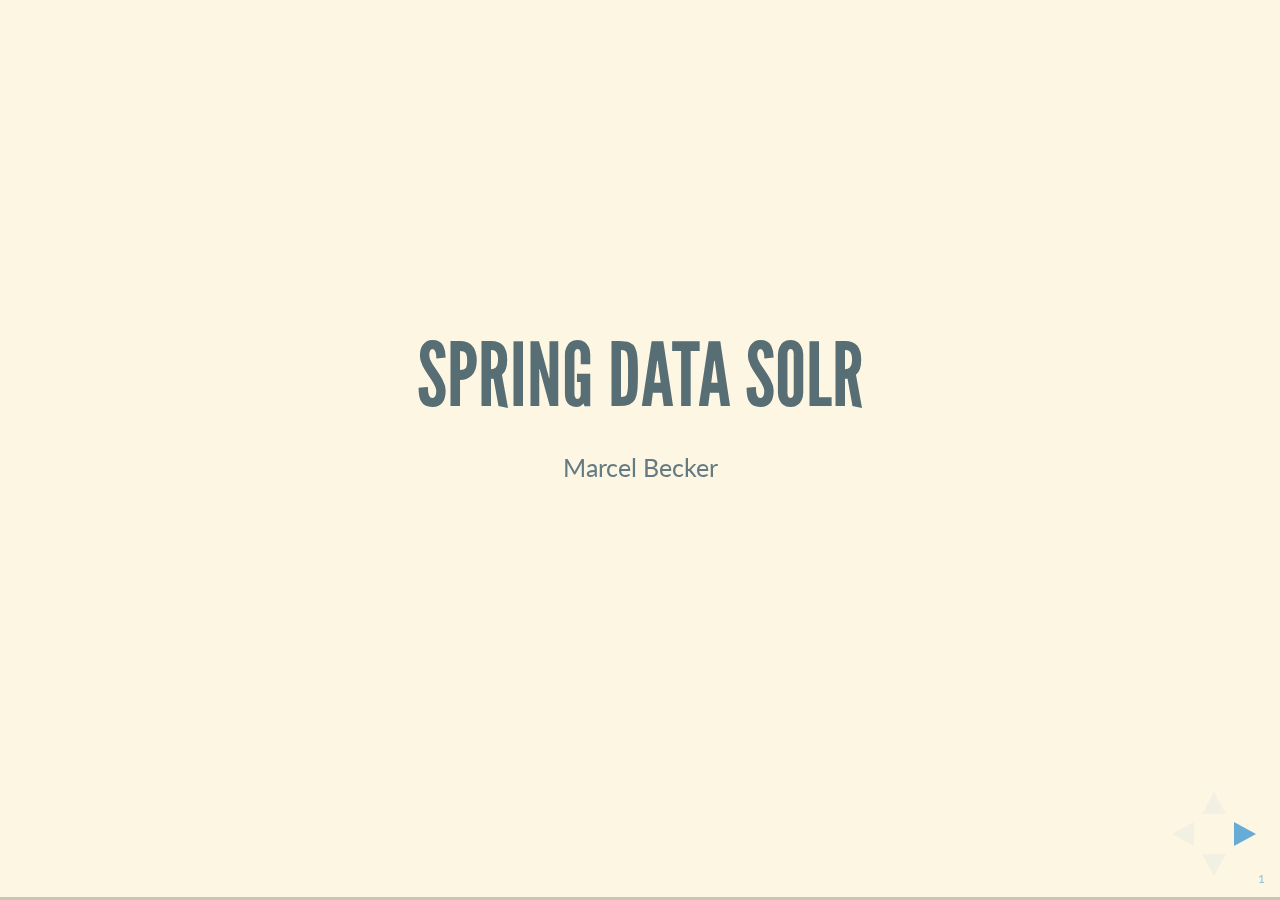
<file: src/main/asciidoc/spring-data-solr.html>
<!DOCTYPE html><html lang="en"><head><meta charset="utf-8" /><meta name="author" content="Marcel Becker" /><title>Spring Data Solr</title><meta content="yes" name="apple-mobile-web-app-capable" /><meta content="black-translucent" name="apple-mobile-web-app-status-bar-style" /><meta content="width=device-width, initial-scale=1.0, maximum-scale=1.0, user-scalable=no, minimal-ui" name="viewport" /><link href="reveal.js/css/reveal.css" rel="stylesheet" /><link rel="stylesheet" href="reveal.js/css/theme/solarized_tux.css" id="theme" /><style>/* Stylesheet for CodeRay to match GitHub theme | MIT License | http://foundation.zurb.com */
/*pre.CodeRay {background-color:#f7f7f8;}*/
.CodeRay .line-numbers{border-right:1px solid #d8d8d8;padding:0 0.5em 0 .25em}
.CodeRay span.line-numbers{display:inline-block;margin-right:.5em;color:rgba(0,0,0,.3)}
.CodeRay .line-numbers strong{font-weight: normal}
table.CodeRay{border-collapse:separate;border-spacing:0;margin-bottom:0;border:0;background:none}
table.CodeRay td{vertical-align: top}
table.CodeRay td.line-numbers{text-align:right}
table.CodeRay td.line-numbers>pre{padding:0;color:rgba(0,0,0,.3)}
table.CodeRay td.code{padding:0 0 0 .5em}
table.CodeRay td.code>pre{padding:0}
.CodeRay .debug{color:#fff !important;background:#000080 !important}
.CodeRay .annotation{color:#007}
.CodeRay .attribute-name{color:#000080}
.CodeRay .attribute-value{color:#700}
.CodeRay .binary{color:#509}
.CodeRay .comment{color:#998;font-style:italic}
.CodeRay .char{color:#04d}
.CodeRay .char .content{color:#04d}
.CodeRay .char .delimiter{color:#039}
.CodeRay .class{color:#458;font-weight:bold}
.CodeRay .complex{color:#a08}
.CodeRay .constant,.CodeRay .predefined-constant{color:#008080}
.CodeRay .color{color:#099}
.CodeRay .class-variable{color:#369}
.CodeRay .decorator{color:#b0b}
.CodeRay .definition{color:#099}
.CodeRay .delimiter{color:#000}
.CodeRay .doc{color:#970}
.CodeRay .doctype{color:#34b}
.CodeRay .doc-string{color:#d42}
.CodeRay .escape{color:#666}
.CodeRay .entity{color:#800}
.CodeRay .error{color:#808}
.CodeRay .exception{color:inherit}
.CodeRay .filename{color:#099}
.CodeRay .function{color:#900;font-weight:bold}
.CodeRay .global-variable{color:#008080}
.CodeRay .hex{color:#058}
.CodeRay .integer,.CodeRay .float{color:#099}
.CodeRay .include{color:#555}
.CodeRay .inline{color:#00}
.CodeRay .inline .inline{background:#ccc}
.CodeRay .inline .inline .inline{background:#bbb}
.CodeRay .inline .inline-delimiter{color:#d14}
.CodeRay .inline-delimiter{color:#d14}
.CodeRay .important{color:#555;font-weight:bold}
.CodeRay .interpreted{color:#b2b}
.CodeRay .instance-variable{color:#008080}
.CodeRay .label{color:#970}
.CodeRay .local-variable{color:#963}
.CodeRay .octal{color:#40e}
.CodeRay .predefined{color:#369}
.CodeRay .preprocessor{color:#579}
.CodeRay .pseudo-class{color:#555}
.CodeRay .directive{font-weight:bold}
.CodeRay .type{font-weight:bold}
.CodeRay .predefined-type{color:inherit}
.CodeRay .reserved,.CodeRay .keyword {color:#000;font-weight:bold}
.CodeRay .key{color:#808}
.CodeRay .key .delimiter{color:#606}
.CodeRay .key .char{color:#80f}
.CodeRay .value{color:#088}
.CodeRay .regexp .delimiter{color:#808}
.CodeRay .regexp .content{color:#808}
.CodeRay .regexp .modifier{color:#808}
.CodeRay .regexp .char{color:#d14}
.CodeRay .regexp .function{color:#404;font-weight:bold}
.CodeRay .string{color:#d20}
.CodeRay .string .string .string{background:#ffd0d0}
.CodeRay .string .content{color:#d14}
.CodeRay .string .char{color:#d14}
.CodeRay .string .delimiter{color:#d14}
.CodeRay .shell{color:#d14}
.CodeRay .shell .delimiter{color:#d14}
.CodeRay .symbol{color:#990073}
.CodeRay .symbol .content{color:#a60}
.CodeRay .symbol .delimiter{color:#630}
.CodeRay .tag{color:#008080}
.CodeRay .tag-special{color:#d70}
.CodeRay .variable{color:#036}
.CodeRay .insert{background:#afa}
.CodeRay .delete{background:#faa}
.CodeRay .change{color:#aaf;background:#007}
.CodeRay .head{color:#f8f;background:#505}
.CodeRay .insert .insert{color:#080}
.CodeRay .delete .delete{color:#800}
.CodeRay .change .change{color:#66f}
.CodeRay .head .head{color:#f4f}</style><link href="reveal.js/lib/css/zenburn.css" rel="stylesheet" /><script type="text/javascript">document.write( '<link rel="stylesheet" href="reveal.js/css/print/' + ( window.location.search.match( /print-pdf/gi ) ? 'pdf' : 'paper' ) + '.css" type="text/css" media="print">' );</script></head><body><div class="reveal"><div class="slides"><section><h2>Spring Data Solr</h2><p><small>Marcel Becker</small></p></section><section id="_about_me"><h2>About me</h2><div class="ulist"><ul><li><p>Software Developer</p><div class="ulist"><ul><li><p>1&amp;1 Internet SE</p></li></ul></div></li><li><p>github</p><div class="ulist"><ul><li><p>tuxdevelop.github.io</p></li></ul></div></li><li><p>Mail</p><div class="ulist"><ul><li><p><a href="mailto:marcel.becker@1und1.de">marcel.becker@1und1.de</a></p></li></ul></div></li></ul></div></section>
<section id="_table_of_contents"><h2>Table of Contents</h2><div class="ulist"><ul><li><p>Spring Data</p></li><li><p>Spring Data Solr</p></li><li><p>Spring Data Rest</p></li></ul></div></section>
<section><section id="_spring_data"><h2>Spring Data</h2><div class="imageblock" style=""><div class="content"><img src="[data-uri]" alt="spring data project logo" /></div></div></section><section id="_project_goals"><h2>Project Goals</h2><div class="ulist"><ul><li><p>Easy access to data storage technologies</p><div class="ulist"><ul><li><p>RDBMS</p></li><li><p>Non-RDBMS</p></li><li><p>MapReduced Frameworks</p></li><li><p>Cloud Based Services</p></li></ul></div></li></ul></div></section><section id="_supported_stores"><h2>Supported Stores</h2><div class="paragraph"><p><a href="http://projects.spring.io/spring-data">Spring Data Project</a></p></div></section></section>
<section id="_spring_data_solr"><h2>Spring Data Solr</h2></section>
<section id="_what_you_get"><h2>What You Get</h2><div class="ulist"><ul><li class="fragment"><p>High level repository abstractions with multicore support</p></li><li class="fragment"><p>Annotations for Boost-, Facet- and Highlighting</p></li><li class="fragment"><p>Customizable type mappings and type conversions</p></li><li class="fragment"><p>Solr template supporting fluent query API</p></li><li class="fragment"><p>Exception translation into Spring&#8217;s portable Data Access exception hierarchy</p></li></ul></div></section>
<section><section id="_starbucks_app"><h2>Starbucks App</h2></section><section id="_getting_started"><h2>Getting Started</h2><div class="ulist"><ul><li><p>Main Components</p><div class="ulist"><ul><li><p>SolrDocument</p></li><li><p>SolrServer</p></li><li><p>SolrTemplate</p></li><li><p>SolrRepositories</p></li></ul></div></li></ul></div></section><section id="_solr_document"><h2>Solr Document</h2><div class="listingblock"><div class="content"><pre class="CodeRay"><code class="xml language-xml"><span class="tag">&lt;field</span> <span class="attribute-name">name</span>=<span class="string"><span class="delimiter">&quot;</span><span class="content">id</span><span class="delimiter">&quot;</span></span> <span class="attribute-name">type</span>=<span class="string"><span class="delimiter">&quot;</span><span class="content">string</span><span class="delimiter">&quot;</span></span> <span class="attribute-name">indexed</span>=<span class="string"><span class="delimiter">&quot;</span><span class="content">true</span><span class="delimiter">&quot;</span></span> <span class="attribute-name">stored</span>=<span class="string"><span class="delimiter">&quot;</span><span class="content">true</span><span class="delimiter">&quot;</span></span> <span class="attribute-name">required</span>=<span class="string"><span class="delimiter">&quot;</span><span class="content">true</span><span class="delimiter">&quot;</span></span> <span class="attribute-name">multiValued</span>=<span class="string"><span class="delimiter">&quot;</span><span class="content">false</span><span class="delimiter">&quot;</span></span><span class="tag">/&gt;</span>
<span class="tag">&lt;field</span> <span class="attribute-name">name</span>=<span class="string"><span class="delimiter">&quot;</span><span class="content">name</span><span class="delimiter">&quot;</span></span> <span class="attribute-name">type</span>=<span class="string"><span class="delimiter">&quot;</span><span class="content">text_general</span><span class="delimiter">&quot;</span></span> <span class="attribute-name">indexed</span>=<span class="string"><span class="delimiter">&quot;</span><span class="content">true</span><span class="delimiter">&quot;</span></span> <span class="attribute-name">stored</span>=<span class="string"><span class="delimiter">&quot;</span><span class="content">true</span><span class="delimiter">&quot;</span></span><span class="tag">/&gt;</span>
<span class="tag">&lt;field</span> <span class="attribute-name">name</span>=<span class="string"><span class="delimiter">&quot;</span><span class="content">zipCode</span><span class="delimiter">&quot;</span></span> <span class="attribute-name">type</span>=<span class="string"><span class="delimiter">&quot;</span><span class="content">text_general</span><span class="delimiter">&quot;</span></span> <span class="attribute-name">indexed</span>=<span class="string"><span class="delimiter">&quot;</span><span class="content">true</span><span class="delimiter">&quot;</span></span> <span class="attribute-name">stored</span>=<span class="string"><span class="delimiter">&quot;</span><span class="content">true</span><span class="delimiter">&quot;</span></span><span class="tag">/&gt;</span>
<span class="tag">&lt;field</span> <span class="attribute-name">name</span>=<span class="string"><span class="delimiter">&quot;</span><span class="content">city</span><span class="delimiter">&quot;</span></span> <span class="attribute-name">type</span>=<span class="string"><span class="delimiter">&quot;</span><span class="content">text_general</span><span class="delimiter">&quot;</span></span> <span class="attribute-name">indexed</span>=<span class="string"><span class="delimiter">&quot;</span><span class="content">true</span><span class="delimiter">&quot;</span></span> <span class="attribute-name">stored</span>=<span class="string"><span class="delimiter">&quot;</span><span class="content">true</span><span class="delimiter">&quot;</span></span><span class="tag">/&gt;</span>
<span class="tag">&lt;field</span> <span class="attribute-name">name</span>=<span class="string"><span class="delimiter">&quot;</span><span class="content">location</span><span class="delimiter">&quot;</span></span> <span class="attribute-name">type</span>=<span class="string"><span class="delimiter">&quot;</span><span class="content">location</span><span class="delimiter">&quot;</span></span> <span class="attribute-name">indexed</span>=<span class="string"><span class="delimiter">&quot;</span><span class="content">true</span><span class="delimiter">&quot;</span></span> <span class="attribute-name">stored</span>=<span class="string"><span class="delimiter">&quot;</span><span class="content">true</span><span class="delimiter">&quot;</span></span><span class="tag">/&gt;</span>
<span class="tag">&lt;field</span> <span class="attribute-name">name</span>=<span class="string"><span class="delimiter">&quot;</span><span class="content">street</span><span class="delimiter">&quot;</span></span> <span class="attribute-name">type</span>=<span class="string"><span class="delimiter">&quot;</span><span class="content">text_general</span><span class="delimiter">&quot;</span></span> <span class="attribute-name">indexed</span>=<span class="string"><span class="delimiter">&quot;</span><span class="content">true</span><span class="delimiter">&quot;</span></span> <span class="attribute-name">stored</span>=<span class="string"><span class="delimiter">&quot;</span><span class="content">true</span><span class="delimiter">&quot;</span></span><span class="tag">/&gt;</span>
<span class="tag">&lt;field</span> <span class="attribute-name">name</span>=<span class="string"><span class="delimiter">&quot;</span><span class="content">products</span><span class="delimiter">&quot;</span></span> <span class="attribute-name">type</span>=<span class="string"><span class="delimiter">&quot;</span><span class="content">text_general</span><span class="delimiter">&quot;</span></span> <span class="attribute-name">indexed</span>=<span class="string"><span class="delimiter">&quot;</span><span class="content">true</span><span class="delimiter">&quot;</span></span> <span class="attribute-name">stored</span>=<span class="string"><span class="delimiter">&quot;</span><span class="content">true</span><span class="delimiter">&quot;</span></span> <span class="attribute-name">multiValued</span>=<span class="string"><span class="delimiter">&quot;</span><span class="content">true</span><span class="delimiter">&quot;</span></span><span class="tag">/&gt;</span>
<span class="tag">&lt;field</span> <span class="attribute-name">name</span>=<span class="string"><span class="delimiter">&quot;</span><span class="content">services</span><span class="delimiter">&quot;</span></span> <span class="attribute-name">type</span>=<span class="string"><span class="delimiter">&quot;</span><span class="content">text_general</span><span class="delimiter">&quot;</span></span> <span class="attribute-name">indexed</span>=<span class="string"><span class="delimiter">&quot;</span><span class="content">true</span><span class="delimiter">&quot;</span></span> <span class="attribute-name">stored</span>=<span class="string"><span class="delimiter">&quot;</span><span class="content">true</span><span class="delimiter">&quot;</span></span> <span class="attribute-name">multiValued</span>=<span class="string"><span class="delimiter">&quot;</span><span class="content">true</span><span class="delimiter">&quot;</span></span><span class="tag">/&gt;</span></code></pre></div></div></section><section id="_solr_document_2"><h2>Solr Document</h2><div class="listingblock"><div class="content"><pre class="CodeRay"><code class="java language-java"><span class="annotation">@SolrDocument</span>
<span class="directive">public</span> <span class="type">class</span> <span class="class">StarbucksStore</span> {
   <span class="annotation">@Id</span>
   <span class="annotation">@Field</span>(<span class="string"><span class="delimiter">&quot;</span><span class="content">id</span><span class="delimiter">&quot;</span></span>)
   <span class="directive">private</span> <span class="predefined-type">String</span> id;
   <span class="annotation">@Field</span>(<span class="string"><span class="delimiter">&quot;</span><span class="content">name</span><span class="delimiter">&quot;</span></span>)
   <span class="directive">private</span> <span class="predefined-type">String</span> name;
   <span class="annotation">@Field</span>(<span class="string"><span class="delimiter">&quot;</span><span class="content">zipCode</span><span class="delimiter">&quot;</span></span>)
   <span class="directive">private</span> <span class="predefined-type">String</span> zipCode;
   <span class="annotation">@Field</span>(<span class="string"><span class="delimiter">&quot;</span><span class="content">city</span><span class="delimiter">&quot;</span></span>)
   <span class="directive">private</span> <span class="predefined-type">String</span> city;
   <span class="annotation">@Field</span>(<span class="string"><span class="delimiter">&quot;</span><span class="content">street</span><span class="delimiter">&quot;</span></span>)
   <span class="directive">private</span> <span class="predefined-type">String</span> street;
   <span class="annotation">@Field</span>(<span class="string"><span class="delimiter">&quot;</span><span class="content">products</span><span class="delimiter">&quot;</span></span>)
   <span class="directive">private</span> <span class="predefined-type">Collection</span>&lt;<span class="predefined-type">String</span>&gt; products;
   <span class="annotation">@Field</span>(<span class="string"><span class="delimiter">&quot;</span><span class="content">services</span><span class="delimiter">&quot;</span></span>)
   <span class="directive">private</span> <span class="predefined-type">Collection</span>&lt;<span class="predefined-type">String</span>&gt; services;
   <span class="annotation">@Field</span>(<span class="string"><span class="delimiter">&quot;</span><span class="content">location</span><span class="delimiter">&quot;</span></span>)
   <span class="directive">private</span> <span class="predefined-type">Point</span> location;
}</code></pre></div></div></section><section id="_solr_server"><h2>Solr Server</h2><div class="listingblock"><div class="content"><pre class="CodeRay"><code class="java language-java"><span class="annotation">@Value</span>(<span class="string"><span class="delimiter">&quot;</span><span class="content">${solr.solr.home}</span><span class="delimiter">&quot;</span></span>)
<span class="directive">private</span> <span class="predefined-type">String</span> solrHome;

<span class="annotation">@Bean</span>
<span class="directive">public</span> EmbeddedSolrServerFactoryBean solrServer() {
  <span class="directive">final</span> EmbeddedSolrServerFactoryBean factoryBean = <span class="keyword">new</span> EmbeddedSolrServerFactoryBean();
  factoryBean.setSolrHome(solrHome);
  <span class="keyword">return</span> factoryBean;
}</code></pre></div></div></section><section id="_solr_server_2"><h2>Solr Server</h2><div class="listingblock"><div class="content"><pre class="CodeRay"><code class="xml language-xml"><span class="tag">&lt;beans</span> <span class="attribute-name">xmlns</span>=<span class="string"><span class="delimiter">&quot;</span><span class="content">http://www.springframework.org/schema/beans</span><span class="delimiter">&quot;</span></span>
 <span class="attribute-name">xmlns:xsi</span>=<span class="string"><span class="delimiter">&quot;</span><span class="content">http://www.w3.org/2001/XMLSchema-instance</span><span class="delimiter">&quot;</span></span>
 <span class="attribute-name">xmlns:solr</span>=<span class="string"><span class="delimiter">&quot;</span><span class="content">http://www.springframework.org/schema/data/solr</span><span class="delimiter">&quot;</span></span>
 <span class="attribute-name">xsi:schemaLocation</span>=<span class="string"><span class="delimiter">&quot;</span><span class="content">http://www.springframework.org/schema/beans</span>
  <span class="content">http://www.springframework.org/schema/beans/spring-beans.xsd</span>
  <span class="content">http://www.springframework.org/schema/data/solr</span>
  <span class="content">http://www.springframework.org/schema/data/solr/spring-solr-1.0.xsd</span><span class="delimiter">&quot;</span></span><span class="tag">&gt;</span>

 <span class="tag">&lt;solr:solr-server</span> <span class="attribute-name">id</span>=<span class="string"><span class="delimiter">&quot;</span><span class="content">solrServer</span><span class="delimiter">&quot;</span></span> <span class="attribute-name">url</span>=<span class="string"><span class="delimiter">&quot;</span><span class="content">http://locahost:8983/solr</span><span class="delimiter">&quot;</span></span> <span class="tag">/&gt;</span>
<span class="tag">&lt;/beans&gt;</span></code></pre></div></div></section><section id="_solr_template"><h2>Solr Template</h2><div class="listingblock"><div class="content"><pre class="CodeRay"><code class="java language-java"><span class="annotation">@Autowired</span>
<span class="directive">private</span> SolrServer solrServer

<span class="annotation">@Bean</span>
<span class="directive">public</span> SolrTemplate solrTemplate() <span class="directive">throws</span> <span class="exception">Exception</span>{
    <span class="keyword">return</span> <span class="keyword">new</span> SolrTemplate(solrServer);
}</code></pre></div></div></section><section id="_solr_repository"><h2>Solr Repository</h2><div class="listingblock"><div class="content"><pre class="CodeRay"><code class="java language-java"><span class="directive">public</span> <span class="type">interface</span> <span class="class">StarbucksStoreRepository</span> <span class="directive">extends</span> SolrCrudRepository&lt;StarbucksStore, <span class="predefined-type">String</span>&gt; {

}</code></pre></div></div>
<div class="listingblock"><div class="content"><pre class="CodeRay"><code class="java language-java"><span class="annotation">@SpringBootApplication</span>
<span class="annotation">@EnableSolrRepositories</span>(basePackages = <span class="string"><span class="delimiter">&quot;</span><span class="content">org.tuxdevelop.spring.data.solr.demo.repository</span><span class="delimiter">&quot;</span></span>)
<span class="directive">public</span> <span class="type">class</span> <span class="class">StarbucksApplication</span> {

    <span class="annotation">@Autowired</span>
    <span class="directive">private</span> SolrInitializer solrInitializer;

    <span class="directive">public</span> <span class="directive">static</span> <span class="type">void</span> main(<span class="directive">final</span> <span class="predefined-type">String</span><span class="type">[]</span> args) {
        SpringApplication.run(StarbucksApplication.class, args);
    }

    <span class="annotation">@PostConstruct</span>
    <span class="directive">public</span> <span class="type">void</span> init() <span class="directive">throws</span> <span class="exception">Exception</span> {
        solrInitializer.importStarbucks();
    }
}</code></pre></div></div></section></section>
<section id="_features"><h2>Features</h2></section>
<section><section id="_spring_data_repositories"><h2>Spring Data Repositories</h2></section><section id="_crud_operations"><h2>CRUD Operations</h2></section><section id="_crud_operations_2"><h2>CRUD Operations</h2><div class="listingblock"><div class="content"><pre class="CodeRay"><code class="java language-java"><span class="directive">public</span> <span class="type">interface</span> <span class="class">StarbucksStoreRepository</span> <span class="directive">extends</span> SolrCrudRepository&lt;StarbucksStore, <span class="predefined-type">String</span>&gt; {

}</code></pre></div></div>
<div class="listingblock"><div class="content"><pre class="CodeRay"><code class="java language-java"><span class="annotation">@Autowired</span>
<span class="directive">private</span> StarbucksStoreRepository starbucksStoreRepository;

...
private <span class="directive">final</span> StarbucksStore starbucksStore = <span class="keyword">new</span> StarbucksStore();
starbucksStore.setId(<span class="string"><span class="delimiter">&quot;</span><span class="content">1</span><span class="delimiter">&quot;</span></span>);
...
    starbucksStoreRepository.save(starbucksStore);
    starbucksStoreRepository.save(storeCollection)
    starbucksStoreRepository.delete(starbucksStore);
    starbucksStoreRepository.delete(<span class="string"><span class="delimiter">&quot;</span><span class="content">1</span><span class="delimiter">&quot;</span></span>);
    starbucksStoreRepository.deteleAll();
    <span class="directive">final</span> <span class="predefined-type">Long</span> count = starbucksStoreRepository.count();
    <span class="directive">final</span> StarbucksStore foundStore = starbucksStoreRepository.findOne(<span class="string"><span class="delimiter">&quot;</span><span class="content">1</span><span class="delimiter">&quot;</span></span>);
    <span class="directive">final</span> <span class="predefined-type">Collection</span>&lt;StarbucksStore&gt; stores = starbucksStoreRepository.findAll();
...</code></pre></div></div></section><section id="_creating_queries"><h2>Creating Queries</h2></section><section id="_creating_queries_2"><h2>Creating Queries</h2><div class="listingblock"><div class="content"><pre class="CodeRay"><code class="java language-java"><span class="annotation">@SolrDocument</span>
<span class="directive">public</span> <span class="type">class</span> <span class="class">StarbucksStore</span> {
   <span class="annotation">@Id</span>
   <span class="annotation">@Field</span>(<span class="string"><span class="delimiter">&quot;</span><span class="content">id</span><span class="delimiter">&quot;</span></span>)
   <span class="directive">private</span> <span class="predefined-type">String</span> id;
   <span class="annotation">@Field</span>(<span class="string"><span class="delimiter">&quot;</span><span class="content">name</span><span class="delimiter">&quot;</span></span>)
   <span class="directive">private</span> <span class="predefined-type">String</span> name;
   <span class="annotation">@Field</span>(<span class="string"><span class="delimiter">&quot;</span><span class="content">zipCode</span><span class="delimiter">&quot;</span></span>)
   <span class="directive">private</span> <span class="predefined-type">String</span> zipCode;
   <span class="annotation">@Field</span>(<span class="string"><span class="delimiter">&quot;</span><span class="content">city</span><span class="delimiter">&quot;</span></span>)
   <span class="directive">private</span> <span class="predefined-type">String</span> city;
   <span class="annotation">@Field</span>(<span class="string"><span class="delimiter">&quot;</span><span class="content">street</span><span class="delimiter">&quot;</span></span>)
   <span class="directive">private</span> <span class="predefined-type">String</span> street;
   <span class="annotation">@Field</span>(<span class="string"><span class="delimiter">&quot;</span><span class="content">products</span><span class="delimiter">&quot;</span></span>)
   <span class="directive">private</span> <span class="predefined-type">Collection</span>&lt;<span class="predefined-type">String</span>&gt; products;
   <span class="annotation">@Field</span>(<span class="string"><span class="delimiter">&quot;</span><span class="content">services</span><span class="delimiter">&quot;</span></span>)
   <span class="directive">private</span> <span class="predefined-type">Collection</span>&lt;<span class="predefined-type">String</span>&gt; services;
   <span class="annotation">@Field</span>(<span class="string"><span class="delimiter">&quot;</span><span class="content">location</span><span class="delimiter">&quot;</span></span>)
   <span class="directive">private</span> <span class="predefined-type">Point</span> location;
}</code></pre></div></div></section><section id="_creating_from_method_names"><h2>Creating from Method Names</h2></section><section id="_find_by_name"><h2>Find By Name</h2><div class="listingblock"><div class="content"><pre class="CodeRay"><code class="java language-java"><span class="directive">public</span> <span class="type">interface</span> <span class="class">StarbucksStoreRepository</span> <span class="directive">extends</span> SolrCrudRepository&lt;StarbucksStore, <span class="predefined-type">String</span>&gt;{

    <span class="comment">/**
     * find stores by name
     *
     * @param name the name of store
     * @return a collection of stores, where the input match
     */</span>
    <span class="predefined-type">Collection</span>&lt;StarbucksStore&gt; findByName(<span class="directive">final</span> <span class="predefined-type">String</span> name);


}</code></pre></div></div>
<div class="listingblock"><div class="content"><pre class="CodeRay"><code>    q=name: ?0</code></pre></div></div></section><section id="_find_by_name_2"><h2>Find By Name</h2><div class="listingblock"><div class="content"><pre class="CodeRay"><code class="java language-java"><span class="annotation">@Autowired</span>
<span class="directive">private</span> StarbucksStoreRepository starbucksStoreRepository;

...
    Collection&lt;StarbucksStore&gt; result = starbucksStoreRepository.findByName(<span class="string"><span class="delimiter">&quot;</span><span class="content">Boston</span><span class="delimiter">&quot;</span></span>);
...</code></pre></div></div>
<div class="listingblock"><div class="content"><pre class="CodeRay"><code>    q=name: 'Boston'</code></pre></div></div></section><section id="_find_by_products"><h2>Find By Products</h2></section><section id="_find_by_products_2"><h2>Find By Products</h2><div class="listingblock"><div class="content"><pre class="CodeRay"><code class="java language-java"><span class="directive">public</span> <span class="type">interface</span> <span class="class">StarbucksStoreRepository</span> <span class="directive">extends</span> SolrCrudRepository&lt;StarbucksStore, <span class="predefined-type">String</span>&gt;{

    <span class="comment">/**
     * find all stores whoch provides the given products
     *
     * @param products products query parameter
     * @return a collection of stores, where the input match
     */</span>
     <span class="predefined-type">Collection</span>&lt;StarbucksStore&gt; findByProductsIn(<span class="directive">final</span> <span class="predefined-type">Collection</span>&lt;<span class="predefined-type">String</span>&gt; products);

}</code></pre></div></div>
<div class="listingblock"><div class="content"><pre class="CodeRay"><code>    q=products:(?0…​ )</code></pre></div></div></section><section id="_find_by_products_3"><h2>Find By Products</h2><div class="listingblock"><div class="content"><pre class="CodeRay"><code class="java language-java"><span class="annotation">@Autowired</span>
<span class="directive">private</span> StarbucksStoreRepository starbucksStoreRepository;

...
    final <span class="predefined-type">Collection</span>&lt;<span class="predefined-type">String</span>&gt; products = <span class="keyword">new</span> <span class="predefined-type">LinkedList</span>&lt;&gt;();
    products.add(<span class="string"><span class="delimiter">&quot;</span><span class="content">food</span><span class="delimiter">&quot;</span></span>);
    products.add(<span class="string"><span class="delimiter">&quot;</span><span class="content">lunch</span><span class="delimiter">&quot;</span></span>);

    <span class="predefined-type">Collection</span>&lt;StarbucksStore&gt; result = starbucksStoreRepository.findByProductsIn(products);
...</code></pre></div></div>
<div class="listingblock"><div class="content"><pre class="CodeRay"><code>q=products:('food' 'lunch')</code></pre></div></div></section><section id="_find_by_location"><h2>Find By Location</h2></section><section id="_find_by_location_2"><h2>Find By Location</h2><div class="listingblock"><div class="content"><pre class="CodeRay"><code class="java language-java"><span class="directive">public</span> <span class="type">interface</span> <span class="class">StarbucksStoreRepository</span> <span class="directive">extends</span> SolrCrudRepository&lt;StarbucksStore, <span class="predefined-type">String</span>&gt;{
     <span class="comment">/**
     * find all stores which provides the given products and are
     * next to a geo point and given distance
     *
     * @param products products query parameter
     * @param point    geo location
     * @param distance radius distance to the geo point
     * @return a collection of stores, where the input match
     */</span>
    <span class="predefined-type">Collection</span>&lt;StarbucksStore&gt; findByProductsInAndLocationNear(<span class="directive">final</span> <span class="predefined-type">Collection</span>&lt;<span class="predefined-type">String</span>&gt; products,
                                                               <span class="directive">final</span> <span class="predefined-type">Point</span> point,
                                                               <span class="directive">final</span> Distance distance);
}</code></pre></div></div>
<div class="listingblock"><div class="content"><pre class="CodeRay"><code>    q=products:(?0…​ ) AND {!bbox pt=?0.latitude,?0.longitude sfield=location d=?1}</code></pre></div></div></section><section id="_find_by_location_3"><h2>Find By Location</h2><div class="listingblock"><div class="content"><pre class="CodeRay"><code class="java language-java"><span class="annotation">@Autowired</span>
<span class="directive">private</span> StarbucksStoreRepository starbucksStoreRepository;
    ...
    final <span class="predefined-type">Collection</span>&lt;<span class="predefined-type">String</span>&gt; products = <span class="keyword">new</span> <span class="predefined-type">LinkedList</span>&lt;&gt;();
    products.add(<span class="string"><span class="delimiter">&quot;</span><span class="content">food</span><span class="delimiter">&quot;</span></span>);
    products.add(<span class="string"><span class="delimiter">&quot;</span><span class="content">lunch</span><span class="delimiter">&quot;</span></span>);

    <span class="directive">final</span> <span class="predefined-type">Point</span> point = <span class="keyword">new</span> <span class="predefined-type">Point</span>(<span class="float">72D</span>, -<span class="float">42D</span>);
    <span class="directive">final</span> Distance distance = <span class="keyword">new</span> Distance(<span class="float">100D</span>);

    <span class="predefined-type">Collection</span>&lt;StarbucksStore&gt; result = starbucksStoreRepository
                        .findByProductsInAndLocationNear(products,point,distance);
    ...</code></pre></div></div>
<div class="listingblock"><div class="content"><pre class="CodeRay"><code>    q=products:('food' 'lunch') AND {!bbox pt=72,-42 sfield=location d=100}</code></pre></div></div></section><section id="_creating_from_method_names_2"><h2>Creating from Method Names</h2><table class="tableblock frame-all grid-all" style="width:100%"><colgroup><col style="width:33%" /><col style="width:33%" /><col style="width:33%" /></colgroup><tbody><tr><td class="tableblock halign-left valign-top"><p class="tableblock">And</p></td><td class="tableblock halign-left valign-top"><p class="tableblock">findByNameAndPopularity</p></td><td class="tableblock halign-left valign-top"><p class="tableblock">q=name:?0 AND popularity:?1</p></td></tr><tr><td class="tableblock halign-left valign-top"><p class="tableblock">Or</p></td><td class="tableblock halign-left valign-top"><p class="tableblock">findByNameOrPopularity</p></td><td class="tableblock halign-left valign-top"><p class="tableblock">q=name:?0 OR popularity:?1</p></td></tr><tr><td class="tableblock halign-left valign-top"><p class="tableblock">Is</p></td><td class="tableblock halign-left valign-top"><p class="tableblock">findByName</p></td><td class="tableblock halign-left valign-top"><p class="tableblock">q=name:?0</p></td></tr><tr><td class="tableblock halign-left valign-top"><p class="tableblock">Not</p></td><td class="tableblock halign-left valign-top"><p class="tableblock">findByNameNot</p></td><td class="tableblock halign-left valign-top"><p class="tableblock">q=-name:?0</p></td></tr><tr><td class="tableblock halign-left valign-top"><p class="tableblock">IsNull</p></td><td class="tableblock halign-left valign-top"><p class="tableblock">findByNameIsNull</p></td><td class="tableblock halign-left valign-top"><p class="tableblock">q=-name:[* TO *]</p></td></tr><tr><td class="tableblock halign-left valign-top"><p class="tableblock">IsNotNull</p></td><td class="tableblock halign-left valign-top"><p class="tableblock">findByNameIsNotNull</p></td><td class="tableblock halign-left valign-top"><p class="tableblock">q=name:[* TO *]</p></td></tr><tr><td class="tableblock halign-left valign-top"><p class="tableblock">Between</p></td><td class="tableblock halign-left valign-top"><p class="tableblock">findByPopularityBetween</p></td><td class="tableblock halign-left valign-top"><p class="tableblock">q=popularity:[?0 TO ?1]</p></td></tr><tr><td class="tableblock halign-left valign-top"><p class="tableblock">LessThan</p></td><td class="tableblock halign-left valign-top"><p class="tableblock">findByPopularityLessThan</p></td><td class="tableblock halign-left valign-top"><p class="tableblock">q=popularity:[* TO ?0}</p></td></tr></tbody></table></section><section id="_creating_from_method_names_3"><h2>Creating from Method Names</h2><table class="tableblock frame-all grid-all" style="width:100%"><colgroup><col style="width:33%" /><col style="width:33%" /><col style="width:33%" /></colgroup><tbody><tr><td class="tableblock halign-left valign-top"><p class="tableblock">LessThanEqual</p></td><td class="tableblock halign-left valign-top"><p class="tableblock">findByPopularityLessThanEqual</p></td><td class="tableblock halign-left valign-top"><p class="tableblock">q=popularity:[* TO ?0]</p></td></tr><tr><td class="tableblock halign-left valign-top"><p class="tableblock">GreaterThan</p></td><td class="tableblock halign-left valign-top"><p class="tableblock">findByPopularityGreaterThan</p></td><td class="tableblock halign-left valign-top"><p class="tableblock">q=popularity:{?0 TO *]</p></td></tr><tr><td class="tableblock halign-left valign-top"><p class="tableblock">GreaterThanEqual</p></td><td class="tableblock halign-left valign-top"><p class="tableblock">findByPopularityGreaterThanEqual</p></td><td class="tableblock halign-left valign-top"><p class="tableblock">q=popularity:[?0 TO *]</p></td></tr><tr><td class="tableblock halign-left valign-top"><p class="tableblock">Before</p></td><td class="tableblock halign-left valign-top"><p class="tableblock">findByLastModifiedBefore</p></td><td class="tableblock halign-left valign-top"><p class="tableblock">q=last_modified:[* TO ?0}</p></td></tr><tr><td class="tableblock halign-left valign-top"><p class="tableblock">After</p></td><td class="tableblock halign-left valign-top"><p class="tableblock">findByLastModifiedAfter</p></td><td class="tableblock halign-left valign-top"><p class="tableblock">q=last_modified:{?0 TO *]</p></td></tr><tr><td class="tableblock halign-left valign-top"><p class="tableblock">Like</p></td><td class="tableblock halign-left valign-top"><p class="tableblock">findByNameLike</p></td><td class="tableblock halign-left valign-top"><p class="tableblock">q=name:?0*</p></td></tr><tr><td class="tableblock halign-left valign-top"><p class="tableblock">NotLike</p></td><td class="tableblock halign-left valign-top"><p class="tableblock">findByNameNotLike</p></td><td class="tableblock halign-left valign-top"><p class="tableblock">q=-name:?0*</p></td></tr><tr><td class="tableblock halign-left valign-top"><p class="tableblock">StartingWith</p></td><td class="tableblock halign-left valign-top"><p class="tableblock">findByNameStartingWith</p></td><td class="tableblock halign-left valign-top"><p class="tableblock">q=name:?0*</p></td></tr></tbody></table></section><section id="_creating_from_method_names_4"><h2>Creating from Method Names</h2><table class="tableblock frame-all grid-all" style="width:100%"><colgroup><col style="width:33%" /><col style="width:33%" /><col style="width:33%" /></colgroup><tbody><tr><td class="tableblock halign-left valign-top"><p class="tableblock">EndingWith</p></td><td class="tableblock halign-left valign-top"><p class="tableblock">findByNameEndingWith</p></td><td class="tableblock halign-left valign-top"><p class="tableblock">q=name:*?0</p></td></tr><tr><td class="tableblock halign-left valign-top"><p class="tableblock">Containing</p></td><td class="tableblock halign-left valign-top"><p class="tableblock">findByNameContaining</p></td><td class="tableblock halign-left valign-top"><p class="tableblock">q=name:*?0*</p></td></tr><tr><td class="tableblock halign-left valign-top"><p class="tableblock">Matches</p></td><td class="tableblock halign-left valign-top"><p class="tableblock">findByNameMatches</p></td><td class="tableblock halign-left valign-top"><p class="tableblock">q=name:?0</p></td></tr><tr><td class="tableblock halign-left valign-top"><p class="tableblock">In</p></td><td class="tableblock halign-left valign-top"><p class="tableblock">findByNameIn(Collection&lt;String&gt; names)</p></td><td class="tableblock halign-left valign-top"><p class="tableblock">q=name:(?0…​ )</p></td></tr><tr><td class="tableblock halign-left valign-top"><p class="tableblock">NotIn</p></td><td class="tableblock halign-left valign-top"><p class="tableblock">findByNameNotIn(Collection&lt;String&gt; names)</p></td><td class="tableblock halign-left valign-top"><p class="tableblock">q=-name:(?0…​ )</p></td></tr><tr><td class="tableblock halign-left valign-top"><p class="tableblock">Within</p></td><td class="tableblock halign-left valign-top"><p class="tableblock">findByStoreWithin(Point, Distance)</p></td><td class="tableblock halign-left valign-top"><p class="tableblock">q={!geofilt pt=?0.latitude,?0.longitude sfield=store d=?1}</p></td></tr><tr><td class="tableblock halign-left valign-top"><p class="tableblock">Near</p></td><td class="tableblock halign-left valign-top"><p class="tableblock">findByStoreNear(Point, Distance)</p></td><td class="tableblock halign-left valign-top"><p class="tableblock">q={!bbox pt=?0.latitude,?0.longitude sfield=store d=?1}</p></td></tr></tbody></table></section><section id="_creating_from_method_names_5"><h2>Creating from Method Names</h2><table class="tableblock frame-all grid-all" style="width:100%"><colgroup><col style="width:33%" /><col style="width:33%" /><col style="width:33%" /></colgroup><tbody><tr><td class="tableblock halign-left valign-top"><p class="tableblock">Near</p></td><td class="tableblock halign-left valign-top"><p class="tableblock">findByStoreNear(Box)</p></td><td class="tableblock halign-left valign-top"><p class="tableblock">q=store[?0.start.latitude,?0.start.longitude TO ?0.end.latitude,?0.end.longitude]</p></td></tr><tr><td class="tableblock halign-left valign-top"><p class="tableblock">True</p></td><td class="tableblock halign-left valign-top"><p class="tableblock">findByAvailableTrue</p></td><td class="tableblock halign-left valign-top"><p class="tableblock">q=inStock:true</p></td></tr><tr><td class="tableblock halign-left valign-top"><p class="tableblock">False</p></td><td class="tableblock halign-left valign-top"><p class="tableblock">findByAvailableFalse</p></td><td class="tableblock halign-left valign-top"><p class="tableblock">q=inStock:false</p></td></tr><tr><td class="tableblock halign-left valign-top"><p class="tableblock">OrderBy</p></td><td class="tableblock halign-left valign-top"><p class="tableblock">findByAvailableTrueOrderByNameDesc</p></td><td class="tableblock halign-left valign-top"><p class="tableblock">q=inStock:true&amp;sort=name desc</p></td></tr></tbody></table></section><section id="_using_query"><h2>Using @Query</h2></section><section id="_find_by_name_3"><h2>Find By Name</h2><div class="listingblock"><div class="content"><pre class="CodeRay"><code class="java language-java"><span class="directive">public</span> <span class="type">interface</span> <span class="class">StarbucksStoreRepository</span> <span class="directive">extends</span> SolrCrudRepository&lt;StarbucksStore, <span class="predefined-type">String</span>&gt;{

  <span class="comment">/**
  * find stores by name
  *
  * @param name the name of store
  * @return a collection of stores, where the input match
  */</span>
  <span class="annotation">@Query</span>(<span class="string"><span class="delimiter">&quot;</span><span class="content">name:?0</span><span class="delimiter">&quot;</span></span>)
  <span class="predefined-type">Collection</span>&lt;StarbucksStore&gt; findByNameQuery(<span class="directive">final</span> <span class="predefined-type">String</span> name);

}</code></pre></div></div></section><section id="_filter_queries"><h2>Filter Queries</h2></section><section id="_find_by_name_4"><h2>Find By Name</h2><div class="listingblock"><div class="content"><pre class="CodeRay"><code class="java language-java"><span class="directive">public</span> <span class="type">interface</span> <span class="class">StarbucksStoreRepository</span> <span class="directive">extends</span> SolrCrudRepository&lt;StarbucksStore, <span class="predefined-type">String</span>&gt;{

    <span class="comment">/**
     * find stores by name
     *
     * @param name the name of store
     * @return a collection of stores, where the input match
     */</span>
    <span class="annotation">@Query</span>(value = <span class="string"><span class="delimiter">&quot;</span><span class="content">*:*</span><span class="delimiter">&quot;</span></span>, filters = {<span class="string"><span class="delimiter">&quot;</span><span class="content">name:=?0</span><span class="delimiter">&quot;</span></span>})
    <span class="predefined-type">Collection</span>&lt;StarbucksStore&gt; findByNameFilterQuery(<span class="annotation">@Param</span>(<span class="string"><span class="delimiter">&quot;</span><span class="content">name</span><span class="delimiter">&quot;</span></span>) <span class="directive">final</span> <span class="predefined-type">String</span> name);

}</code></pre></div></div>
<div class="listingblock"><div class="content"><pre class="CodeRay"><code>    q=*:*&amp;fq=name:?0</code></pre></div></div></section><section id="_faceting"><h2>Faceting</h2></section><section id="_facets_of_all_products"><h2>Facets of all Products</h2><div class="listingblock"><div class="content"><pre class="CodeRay"><code class="java language-java"><span class="directive">public</span> <span class="type">interface</span> <span class="class">StarbucksStoreRepository</span> <span class="directive">extends</span> SolrCrudRepository&lt;StarbucksStore, <span class="predefined-type">String</span>&gt;{

    <span class="comment">/**
     * find all stores
     *
     * @param page input page
     * @return a facet of the products of stores, where the input matches
     */</span>
    <span class="annotation">@Query</span>(value = <span class="string"><span class="delimiter">&quot;</span><span class="content">*:*</span><span class="delimiter">&quot;</span></span>)
    <span class="annotation">@Facet</span>(fields = {<span class="string"><span class="delimiter">&quot;</span><span class="content">products</span><span class="delimiter">&quot;</span></span>})
    FacetPage&lt;StarbucksStore&gt; findByFacetOnProducts(<span class="directive">final</span> <span class="predefined-type">Pageable</span> page);

}</code></pre></div></div>
<div class="listingblock"><div class="content"><pre class="CodeRay"><code>    q=*:*&amp;facet.field=products</code></pre></div></div></section><section id="_facets_of_all_products_2"><h2>Facets of all Products</h2><div class="listingblock"><div class="content"><pre class="CodeRay"><code class="java language-java"><span class="annotation">@Autowired</span>
<span class="directive">private</span> StarbucksStoreRepository starbucksStoreRepository;

....

final FacetPage&lt;StarbucksStore&gt; response = starbucksStoreRepository.findByFacetOnProducts(<span class="keyword">new</span>
                PageRequest(<span class="integer">0</span>, <span class="integer">100</span>));

<span class="directive">final</span> Page&lt;FacetFieldEntry&gt; facetResultPage = response.getFacetResultPage(<span class="string"><span class="delimiter">&quot;</span><span class="content">products</span><span class="delimiter">&quot;</span></span>);

<span class="predefined-type">List</span>&lt;FacetFieldEntry&gt; content = facetResultPage.getContent();

<span class="keyword">for</span> (<span class="directive">final</span> FacetFieldEntry facetFieldEntry : content) {
     log.info(<span class="string"><span class="delimiter">&quot;</span><span class="content">Found: </span><span class="delimiter">&quot;</span></span> + facetFieldEntry.getValue());
}

....</code></pre></div></div></section><section id="_facets_of_all_products_3"><h2>Facets of all Products</h2><div class="listingblock"><div class="content"><pre class="CodeRay"><code>Found: food
Found: oven
Found: warmed
Found: lunch
Found: espresso
Found: machine
Found: sirena
Found: amenity
Found: reserve
Found: batch</code></pre></div></div></section></section>
<section><section id="_solr_template_operations"><h2>Solr Template Operations</h2></section><section id="_filter_query"><h2>Filter Query</h2></section><section id="_find_by_name_5"><h2>Find By Name</h2><div class="listingblock"><div class="content"><pre class="CodeRay"><code class="java language-java"><span class="annotation">@Override</span>
<span class="directive">public</span> <span class="predefined-type">Collection</span>&lt;Store&gt; FindStoreByNameFilterQuery(<span class="directive">final</span> <span class="predefined-type">String</span> name){
   <span class="directive">final</span> SimpleQuery query = <span class="keyword">new</span> SimpleQuery(<span class="keyword">new</span> Criteria());

   <span class="directive">final</span> FilterQuery filterQuery = <span class="keyword">new</span> SimpleFilterQuery(<span class="keyword">new</span> Criteria(<span class="string"><span class="delimiter">&quot;</span><span class="content">name</span><span class="delimiter">&quot;</span></span>).is(name));

   query.addFilterQuery(filterQuery);

   ScoredPage&lt;Store&gt; result = solrTemplate.queryForPage(query, Store.class);
   <span class="keyword">return</span> result.getContent();
}</code></pre></div></div></section><section id="_faceting_2"><h2>Faceting</h2></section><section id="_facet_on_name"><h2>Facet on Name</h2><div class="listingblock"><div class="content"><pre class="CodeRay"><code class="java language-java"><span class="annotation">@Override</span>
<span class="directive">public</span> FacetPage&lt;Store&gt; findFacetOnNameSolrTemplate(<span class="directive">final</span> <span class="predefined-type">List</span>&lt;<span class="predefined-type">String</span>&gt; products) {

  <span class="directive">final</span> <span class="predefined-type">String</span> parameter = convertListToParameterString(products);

  <span class="directive">final</span> FacetQuery facetQuery = <span class="keyword">new</span> SimpleFacetQuery(<span class="keyword">new</span> SimpleStringCriteria(<span class="string"><span class="delimiter">&quot;</span><span class="content">*:*</span><span class="delimiter">&quot;</span></span>))
                                           .setFacetOptions(<span class="keyword">new</span> FacetOptions(<span class="string"><span class="delimiter">&quot;</span><span class="content">name</span><span class="delimiter">&quot;</span></span>));

  <span class="directive">final</span> FilterQuery filterQuery = <span class="keyword">new</span> SimpleFilterQuery(
                                    <span class="keyword">new</span> SimpleStringCriteria(<span class="string"><span class="delimiter">&quot;</span><span class="content">products:</span><span class="delimiter">&quot;</span></span> + parameter));

  facetQuery.setPageRequest(<span class="keyword">new</span> PageRequest(<span class="integer">0</span>, <span class="integer">20</span>));

  facetQuery.addFilterQuery(filterQuery);

  <span class="keyword">return</span> solrTemplate.queryForFacetPage(facetQuery, Store.class);
}</code></pre></div></div></section><section id="_grouping"><h2>Grouping</h2></section><section id="_group_by_city"><h2>Group By City</h2><div class="listingblock"><div class="content"><pre class="CodeRay"><code class="java language-java">  <span class="annotation">@Override</span>
  <span class="directive">public</span> GroupPage&lt;StarbucksStore&gt; findByLocationAndgroupByCity(
                                                        <span class="directive">final</span> <span class="predefined-type">Point</span> point,
                                                        <span class="directive">final</span> Distance distance,
                                                        <span class="directive">final</span> <span class="predefined-type">Integer</span> pageNumber) {

        <span class="directive">final</span> <span class="predefined-type">Field</span> cityField = <span class="keyword">new</span> SimpleField(<span class="string"><span class="delimiter">&quot;</span><span class="content">city</span><span class="delimiter">&quot;</span></span>);

        <span class="directive">final</span> <span class="predefined-type">Query</span> query = <span class="keyword">new</span> SimpleQuery(<span class="keyword">new</span> Criteria(<span class="string"><span class="delimiter">&quot;</span><span class="content">location</span><span class="delimiter">&quot;</span></span>).near(point, distance));

        <span class="directive">final</span> GroupOptions groupOptions = <span class="keyword">new</span> GroupOptions().addGroupByField(cityField);

        query.setGroupOptions(groupOptions);

        query.setPageRequest(<span class="keyword">new</span> PageRequest(pageNumber, <span class="integer">20</span>));

        <span class="keyword">return</span> solrTemplate.queryForGroupPage(query, StarbucksStore.class);
  }</code></pre></div></div></section><section id="_group_by_city_2"><h2>Group By City</h2><div class="listingblock"><div class="content"><pre class="CodeRay"><code class="java language-java">  <span class="directive">final</span> <span class="predefined-type">Point</span> point = <span class="keyword">new</span> <span class="predefined-type">Point</span>(<span class="integer">43</span>, -<span class="integer">71</span>);
  <span class="directive">final</span> Distance distance = <span class="keyword">new</span> Distance(<span class="integer">100</span>);
  <span class="directive">final</span> <span class="predefined-type">Integer</span> pageNumber = <span class="integer">0</span>;

  <span class="directive">final</span> GroupPage&lt;StarbucksStore&gt; response = starbucksStoreRepository.
                                    findByLocationAndgroupByCity(point, distance, pageNumber);

  GroupResult&lt;StarbucksStore&gt; groupResult = response.getGroupResult(<span class="string"><span class="delimiter">&quot;</span><span class="content">city</span><span class="delimiter">&quot;</span></span>);

  <span class="directive">final</span> Page&lt;GroupEntry&lt;StarbucksStore&gt;&gt; groupEntries = groupResult.getGroupEntries();</code></pre></div></div></section><section id="_group_by_city_3"><h2>Group By City</h2><div class="listingblock"><div class="content"><pre class="CodeRay"><code class="java language-java">groupValue: epping
Members of the group:
StarbucksStore(id=<span class="integer">1</span>, name=Epping Main St, zipCode=<span class="octal">03042</span>-<span class="integer">2224</span>,
    city=Epping, street=<span class="integer">96</span> Calef Highway,
    products=[Lunch, Oven-warmed Food,  Reserve Amenity],
    services=[Starbucks Card Mobile,  Wireless Hotspot],
    location=<span class="predefined-type">Point</span> [x=<span class="float">43.031873</span>, y=-<span class="float">71.073203</span>])

groupValue: exeter
Members of the group:
StarbucksStore(id=<span class="integer">2</span>, name=Stop &amp; Shop-Exeter <span class="error">#</span><span class="integer">204</span>, zipCode=<span class="integer">03833</span>-<span class="integer">2105</span>,
    city=Exeter, street=<span class="integer">139</span> Portsmouth Ave,
    products=<span class="type">[]</span>,
    services=[Wireless Hotspot],
    location=<span class="predefined-type">Point</span> [x=<span class="float">42.989763</span>, y=-<span class="float">70.932044</span>])

....</code></pre></div></div></section><section id="_partial_updates"><h2>Partial Updates</h2></section><section id="_update_the_products_of_an_existing_store"><h2>Update the products of an existing Store</h2><div class="listingblock"><div class="content"><pre class="CodeRay"><code class="java language-java"><span class="annotation">@Autowired</span>
<span class="directive">private</span> SolrTemplate solrTemplate;

<span class="annotation">@Override</span>
<span class="directive">public</span> <span class="type">void</span> updateProducts(<span class="predefined-type">String</span> id, <span class="predefined-type">Collection</span>&lt;<span class="predefined-type">String</span>&gt; products) {

    <span class="directive">final</span> PartialUpdate partialUpdate = <span class="keyword">new</span> PartialUpdate(<span class="string"><span class="delimiter">&quot;</span><span class="content">id</span><span class="delimiter">&quot;</span></span>, id);

    partialUpdate.add(<span class="string"><span class="delimiter">&quot;</span><span class="content">products</span><span class="delimiter">&quot;</span></span>, products);

    solrTemplate.saveBean(partialUpdate);

    solrTemplate.commit();
}</code></pre></div></div></section><section id="_more_operations"><h2>More Operations</h2><div class="ulist"><ul><li><p>Field Stats</p></li><li><p>Pivot Faceting</p></li><li><p>Terms</p></li><li><p>Time allowed for a search to finish</p></li><li><p>Boost document score</p></li></ul></div></section><section id="_more_operations_2"><h2>More Operations</h2><div class="ulist"><ul><li><p>Select Request Handler</p></li><li><p>Using Join</p></li><li><p>Highlighting</p></li><li><p>Using Functions</p></li><li><p>Realtime Get</p></li></ul></div></section></section>
<section><section id="_spring_data_rest"><h2>Spring Data Rest</h2></section><section id="_spring_data_rest_2"><h2>Spring Data Rest</h2><div class="ulist"><ul><li><p>Expose CRUD operations of managed entities</p></li><li><p>Expose finder methods of repositories</p></li></ul></div></section><section id="_live_demo"><h2>Live Demo</h2><div class="ulist"><ul><li><p>Starbucks Demo</p></li></ul></div></section></section>
<section id="_questions"><h2>Questions ?</h2></section>
<section id="_resources"><h2>Resources</h2><div class="ulist"><ul><li><p><a href="http://tuxdevelop.github.io/presentations.html" class="bare">http://tuxdevelop.github.io/presentations.html</a></p></li></ul></div></section></div></div><script src="reveal.js/lib/js/head.min.js"></script><script src="reveal.js/js/reveal.js"></script><script type="text/javascript">// See https://github.com/hakimel/reveal.js#configuration for a full list of configuration options
Reveal.initialize({
  // Display controls in the bottom right corner
  controls: true,
  // Display a presentation progress bar
  progress: true,
  // Display the page number of the current slide
  slideNumber: true,
  // Push each slide change to the browser history
  history: false,
  // Enable keyboard shortcuts for navigation
  keyboard: true,
  // Enable the slide overview mode
  overview: true,
  // Vertical centering of slides
  center: true,
  // Enables touch navigation on devices with touch input
  touch: true,
  // Loop the presentation
  loop: false,
  // Change the presentation direction to be RTL
  rtl: false,
  // Turns fragments on and off globally
  fragments: true,
  // Flags if the presentation is running in an embedded mode,
  // i.e. contained within a limited portion of the screen
  embedded: false,
  // Number of milliseconds between automatically proceeding to the
  // next slide, disabled when set to 0, this value can be overwritten
  // by using a data-autoslide attribute on your slides
  autoSlide: 0,
  // Stop auto-sliding after user input
  autoSlideStoppable: true,
  // Enable slide navigation via mouse wheel
  mouseWheel: false,
  // Hides the address bar on mobile devices
  hideAddressBar: true,
  // Opens links in an iframe preview overlay
  previewLinks: true,
  // Theme (e.g., beige, black, blood, league, moon, night, serif, simple, sky, solarized, white)
  // NOTE setting the theme in the config no longer works in reveal.js 3.x
  //theme: Reveal.getQueryHash().theme || 'solarized_tux',
  // Transition style (e.g., none, fade, slide, convex, concave, zoom)
  transition: Reveal.getQueryHash().transition || 'zoom',
  // Transition speed (e.g., default, fast, slow)
  transitionSpeed: 'default',
  // Transition style for full page slide backgrounds (e.g., none, fade, slide, convex, concave, zoom)
  backgroundTransition: 'fade',
  // Number of slides away from the current that are visible
  viewDistance: 3,
  // Parallax background image (e.g., "'https://s3.amazonaws.com/hakim-static/reveal-js/reveal-parallax-1.jpg'")
  parallaxBackgroundImage: '',
  // Parallax background size in CSS syntax (e.g., "2100px 900px")
  parallaxBackgroundSize: '',

  // The "normal" size of the presentation, aspect ratio will be preserved
  // when the presentation is scaled to fit different resolutions. Can be
  // specified using percentage units.
  width: 960,
  height: 700,

  // Factor of the display size that should remain empty around the content
  margin: 0.1,

  // Bounds for smallest/largest possible scale to apply to content
  minScale: 0.2,
  maxScale: 1.5,

  // Optional libraries used to extend on reveal.js
  dependencies: [
      { src: 'reveal.js/lib/js/classList.js', condition: function() { return !document.body.classList; } },
      { src: 'reveal.js/plugin/markdown/marked.js', condition: function() { return !!document.querySelector( '[data-markdown]' ); } },
      { src: 'reveal.js/plugin/markdown/markdown.js', condition: function() { return !!document.querySelector( '[data-markdown]' ); } },
      
      { src: 'reveal.js/plugin/zoom-js/zoom.js', async: true, condition: function() { return !!document.body.classList; } },
      { src: 'reveal.js/plugin/notes/notes.js', async: true, condition: function() { return !!document.body.classList; } }
  ]
});</script></body></html>
</file>
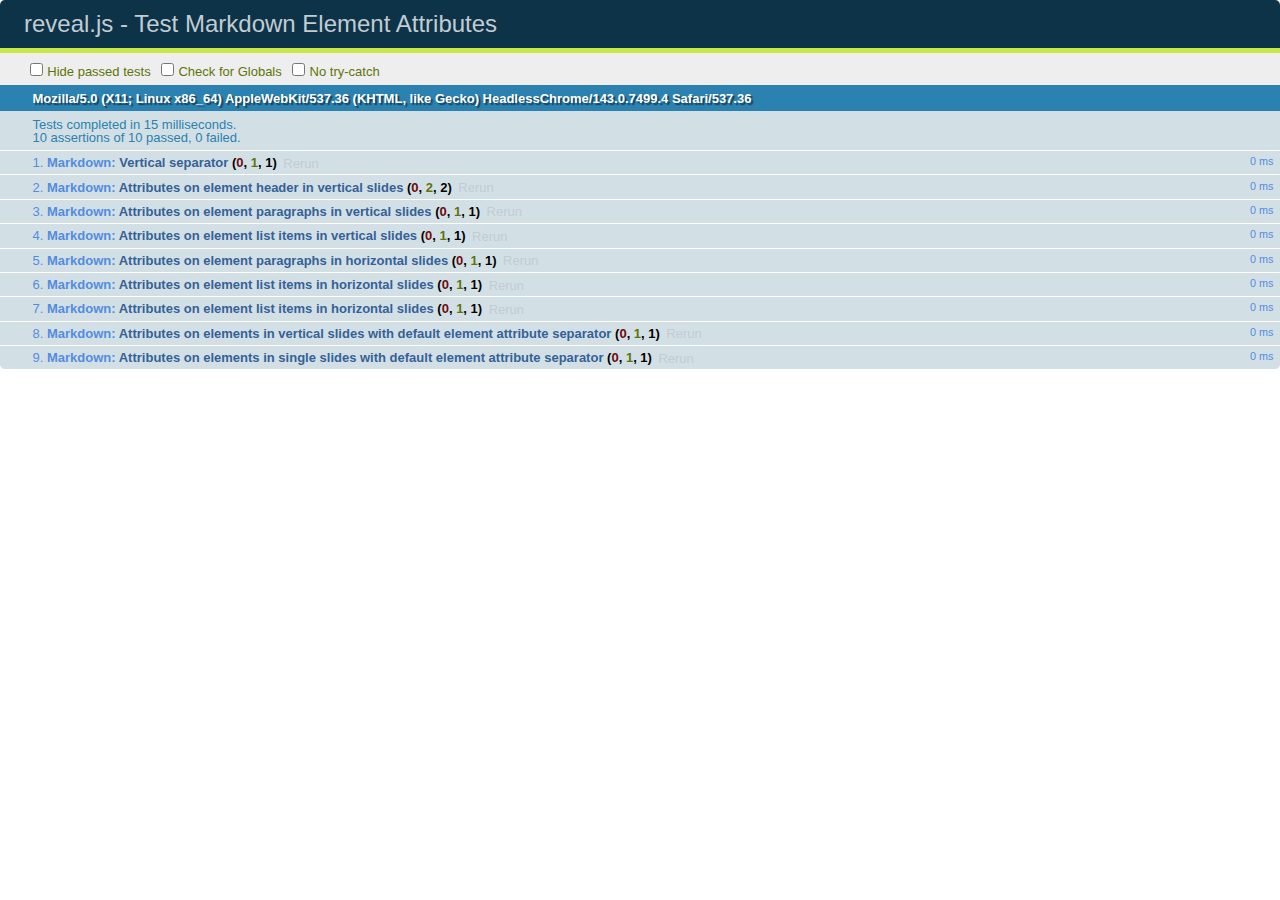
<file: src/main/asciidoc/reveal.js/test/test-markdown-element-attributes.html>
<!doctype html>
<html lang="en">

	<head>
		<meta charset="utf-8">

		<title>reveal.js - Test Markdown Element Attributes</title>

		<link rel="stylesheet" href="../css/reveal.css">
		<link rel="stylesheet" href="qunit-1.12.0.css">
	</head>

	<body style="overflow: auto;">

		<div id="qunit"></div>
		<div id="qunit-fixture"></div>

		<div class="reveal" style="display: none;">

			<div class="slides">

				<!-- <section data-markdown="example.md" data-separator="^\n\n\n" data-separator-vertical="^\n\n"></section> -->

				<!-- Slides are separated by newline + three dashes + newline, vertical slides identical but two dashes -->
				<section data-markdown data-separator="^\n---\n$" data-separator-vertical="^\n--\n$" data-element-attributes="{_\s*?([^}]+?)}">>
					<script type="text/template">
						## Slide 1.1
						<!-- {_class="fragment fade-out" data-fragment-index="1"} -->

						--

						## Slide 1.2
						<!-- {_class="fragment shrink"} -->

						Paragraph 1
						<!-- {_class="fragment grow"} -->

						Paragraph 2
						<!-- {_class="fragment grow"} -->

						- list item 1 <!-- {_class="fragment grow"} -->
						- list item 2 <!-- {_class="fragment grow"} -->
						- list item 3 <!-- {_class="fragment grow"} -->


						---

						## Slide 2


						Paragraph 1.2  
						multi-line <!-- {_class="fragment highlight-red"} -->

						Paragraph 2.2 <!-- {_class="fragment highlight-red"} -->

						Paragraph 2.3 <!-- {_class="fragment highlight-red"} -->

						Paragraph 2.4 <!-- {_class="fragment highlight-red"} -->

						- list item 1 <!-- {_class="fragment highlight-green"} -->
						- list item 2<!-- {_class="fragment highlight-green"} -->
						- list item 3<!-- {_class="fragment highlight-green"} -->
						- list item 4
						<!-- {_class="fragment highlight-green"} -->
						- list item 5<!-- {_class="fragment highlight-green"} -->

						Test

						![Example Picture](examples/assets/image2.png)
						<!-- {_class="reveal stretch"} -->

					</script>
				</section>



				<section 	data-markdown data-separator="^\n\n\n"
									data-separator-vertical="^\n\n"
									data-separator-notes="^Note:"
									data-charset="utf-8">
					<script type="text/template">
						# Test attributes in Markdown with default separator
						## Slide 1 Def <!-- .element: class="fragment highlight-red" data-fragment-index="1" -->


						## Slide 2 Def
						<!-- .element: class="fragment highlight-red" -->

					</script>
				</section>

				<section data-markdown>
				  <script type="text/template">
					## Hello world
					A paragraph
					<!-- .element: class="fragment highlight-blue" -->
				  </script>
				</section>

				<section data-markdown>
				  <script type="text/template">
					## Hello world

					Multiple  
					Line
					<!-- .element: class="fragment highlight-blue" -->
				  </script>
				</section>

				<section data-markdown>
				  <script type="text/template">
					## Hello world

					Test<!-- .element: class="fragment highlight-blue" -->

					More Test
				  </script>
				</section>


			</div>

		</div>

		<script src="../lib/js/head.min.js"></script>
		<script src="../js/reveal.js"></script>
		<script src="../plugin/markdown/marked.js"></script>
		<script src="../plugin/markdown/markdown.js"></script>
		<script src="qunit-1.12.0.js"></script>

		<script src="test-markdown-element-attributes.js"></script>

	</body>
</html>
</file>
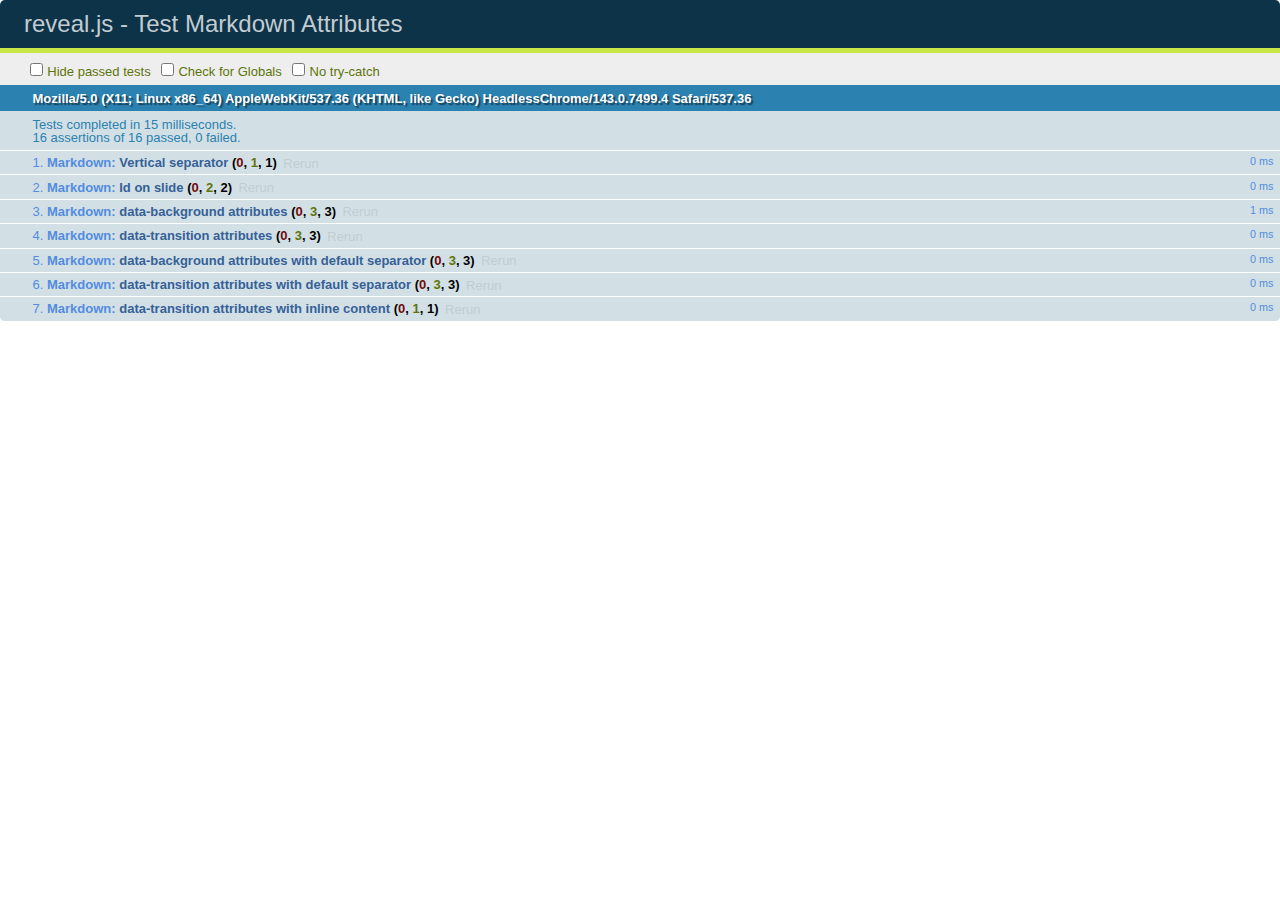
<file: src/main/asciidoc/reveal.js/test/test-markdown-slide-attributes.html>
<!doctype html>
<html lang="en">

	<head>
		<meta charset="utf-8">

		<title>reveal.js - Test Markdown Attributes</title>

		<link rel="stylesheet" href="../css/reveal.css">
		<link rel="stylesheet" href="qunit-1.12.0.css">
	</head>

	<body style="overflow: auto;">

		<div id="qunit"></div>
		<div id="qunit-fixture"></div>

		<div class="reveal" style="display: none;">

			<div class="slides">

				<!-- <section data-markdown="example.md" data-separator="^\n\n\n" data-separator-vertical="^\n\n"></section> -->

				<!-- Slides are separated by three lines, vertical slides by two lines, attributes are one any line starting with (spaces and) two dashes -->
				<section 	data-markdown data-separator="^\n\n\n"
									data-separator-vertical="^\n\n"
									data-separator-notes="^Note:"
									data-attributes="--\s(.*?)$"
									data-charset="utf-8">
					<script type="text/template">
						# Test attributes in Markdown
						## Slide 1



						## Slide 2
						<!-- -- id="slide2" data-transition="zoom" data-background="#A0C66B" -->


						## Slide 2.1
						<!-- -- data-background="#ff0000" data-transition="fade" -->


						## Slide 2.2
						[Link to Slide2](#/slide2)



						## Slide 3
						<!-- -- data-transition="zoom" data-background="#C6916B" -->



						## Slide 4
					</script>
				</section>

				<section 	data-markdown data-separator="^\n\n\n"
									data-separator-vertical="^\n\n"
									data-separator-notes="^Note:"
									data-charset="utf-8">
					<script type="text/template">
						# Test attributes in Markdown with default separator
						## Slide 1 Def



						## Slide 2 Def
						<!-- .slide: id="slide2def" data-transition="concave" data-background="#A7C66B" -->


						## Slide 2.1 Def
						<!-- .slide: data-background="#f70000" data-transition="page" -->


						## Slide 2.2 Def
						[Link to Slide2](#/slide2def)



						## Slide 3 Def
						<!-- .slide: data-transition="concave" data-background="#C7916B" -->



						## Slide 4
					</script>
				</section>

				<section data-markdown>
					<script type="text/template">
						<!-- .slide: data-background="#ff0000" -->
						## Hello world
					</script>
				</section>

				<section data-markdown>
					<script type="text/template">
						## Hello world
						<!-- .slide: data-background="#ff0000" -->
					</script>
				</section>

				<section data-markdown>
					<script type="text/template">
						## Hello world

						Test
						<!-- .slide: data-background="#ff0000" -->

						More Test
					</script>
				</section>

			</div>

		</div>

		<script src="../lib/js/head.min.js"></script>
		<script src="../js/reveal.js"></script>
		<script src="../plugin/markdown/marked.js"></script>
		<script src="../plugin/markdown/markdown.js"></script>
		<script src="qunit-1.12.0.js"></script>

		<script src="test-markdown-slide-attributes.js"></script>

	</body>
</html>
</file>
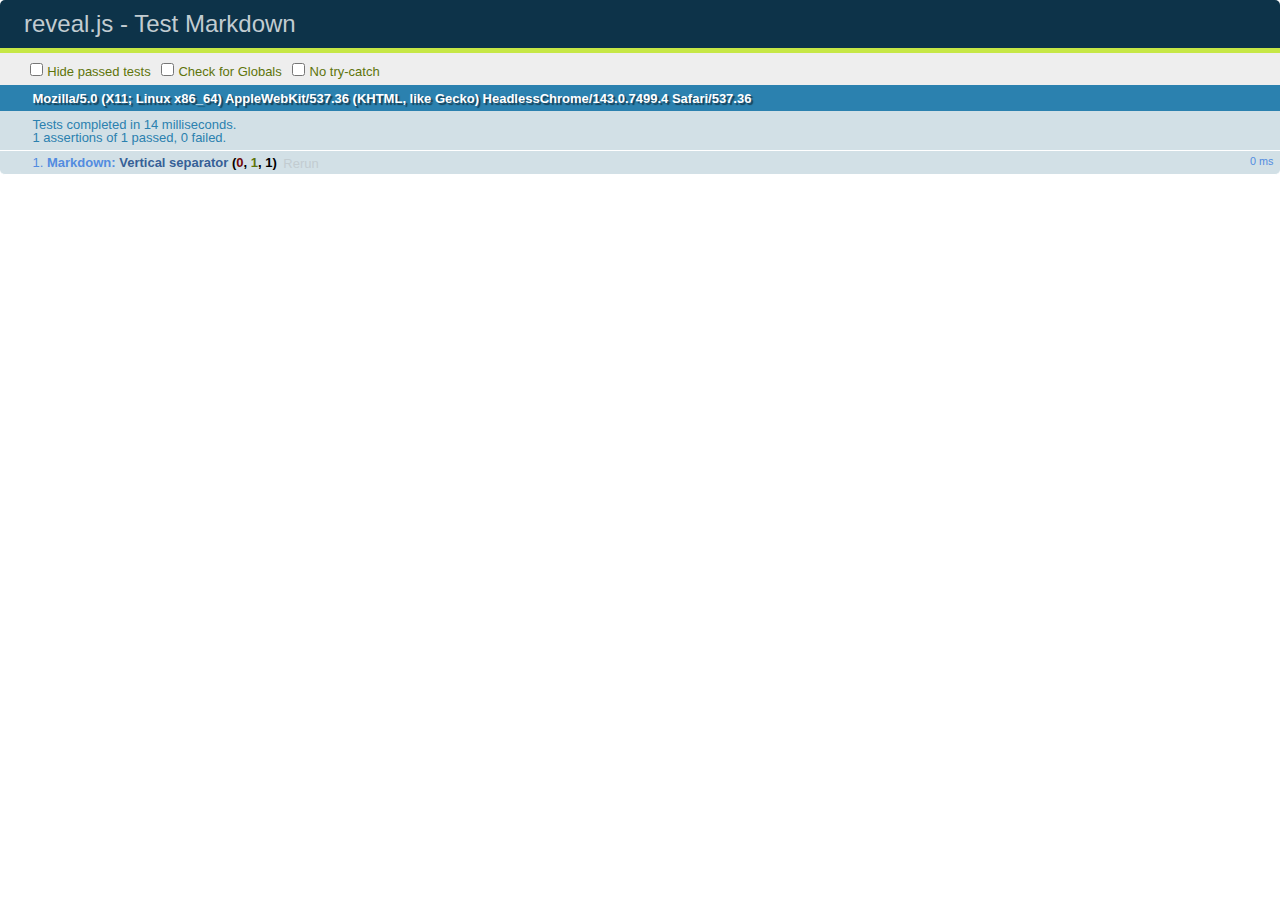
<file: src/main/asciidoc/reveal.js/test/test-markdown.html>
<!doctype html>
<html lang="en">

	<head>
		<meta charset="utf-8">

		<title>reveal.js - Test Markdown</title>

		<link rel="stylesheet" href="../css/reveal.css">
		<link rel="stylesheet" href="qunit-1.12.0.css">
	</head>

	<body style="overflow: auto;">

		<div id="qunit"></div>
  		<div id="qunit-fixture"></div>

		<div class="reveal" style="display: none;">

			<div class="slides">

				<!-- <section data-markdown="example.md" data-separator="^\n\n\n" data-separator-vertical="^\n\n"></section> -->

				<!-- Slides are separated by newline + three dashes + newline, vertical slides identical but two dashes -->
				<section data-markdown data-separator="^\n---\n$" data-separator-vertical="^\n--\n$">
					<script type="text/template">
						## Slide 1.1

						--

						## Slide 1.2

						---

						## Slide 2
					</script>
				</section>

			</div>

		</div>

		<script src="../lib/js/head.min.js"></script>
		<script src="../js/reveal.js"></script>
		<script src="../plugin/markdown/marked.js"></script>
		<script src="../plugin/markdown/markdown.js"></script>
		<script src="qunit-1.12.0.js"></script>

		<script src="test-markdown.js"></script>

	</body>
</html>
</file>
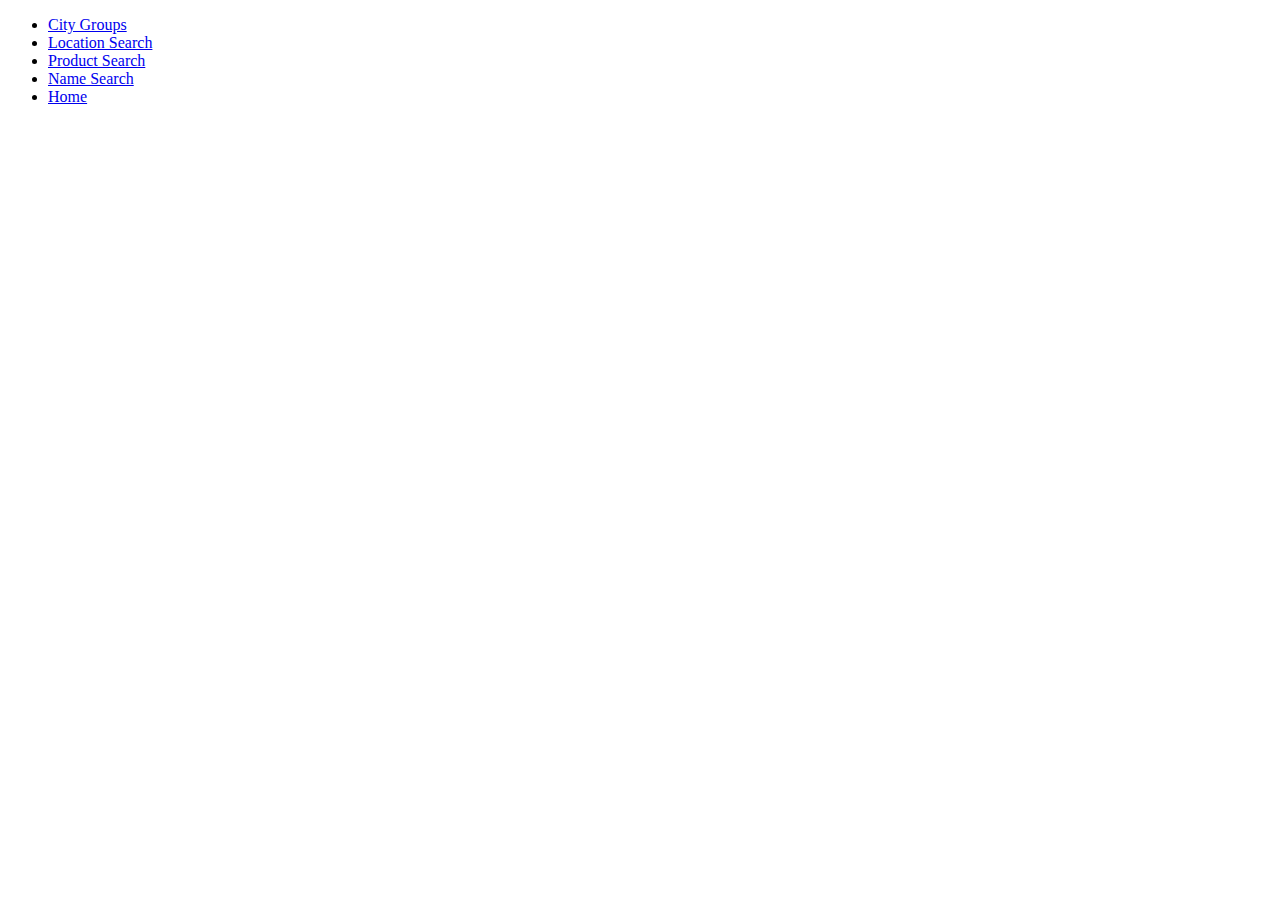
<file: spring-data-solr-demo-starbucks/src/main/resources/templates/fragments/header.html>
<!DOCTYPE html>
<html xmlns="http://www.w3.org/1999/xhtml"
      xmlns:th="http://www.thymeleaf.org">
<head>
    <meta charset="UTF-8"/>
</head>
<body>
<div class="navbar navbar-default navbar-fixed-top"
     th:fragment="header">
    <div class="viewport">
        <header class="navbar header--navbar desktop-only">
            <div class="navbar-inner">
                <div class="container-fluid">
                    <div class="spring-logo--container">
                        <a class="spring-logo" href="#"><span></span></a>
                    </div>
                    <ul class="nav pull-right">
                        <li class="navbar-link"><a href="#" th:href="@{cities}">City Groups</a></li>
                        <li class="navbar-link"><a href="#" th:href="@{locations}">Location Search</a></li>
                        <li class="navbar-link"><a href="#" th:href="@{products}">Product Search</a></li>
                        <li class="navbar-link"><a href="#" th:href="@{names}">Name Search</a></li>
                        <li class="navbar-link"><a href="#" th:href="@{index}">Home</a></li>
                    </ul>
                </div>
            </div>
        </header>
    </div>
</div>
</body>
</html>
</file>
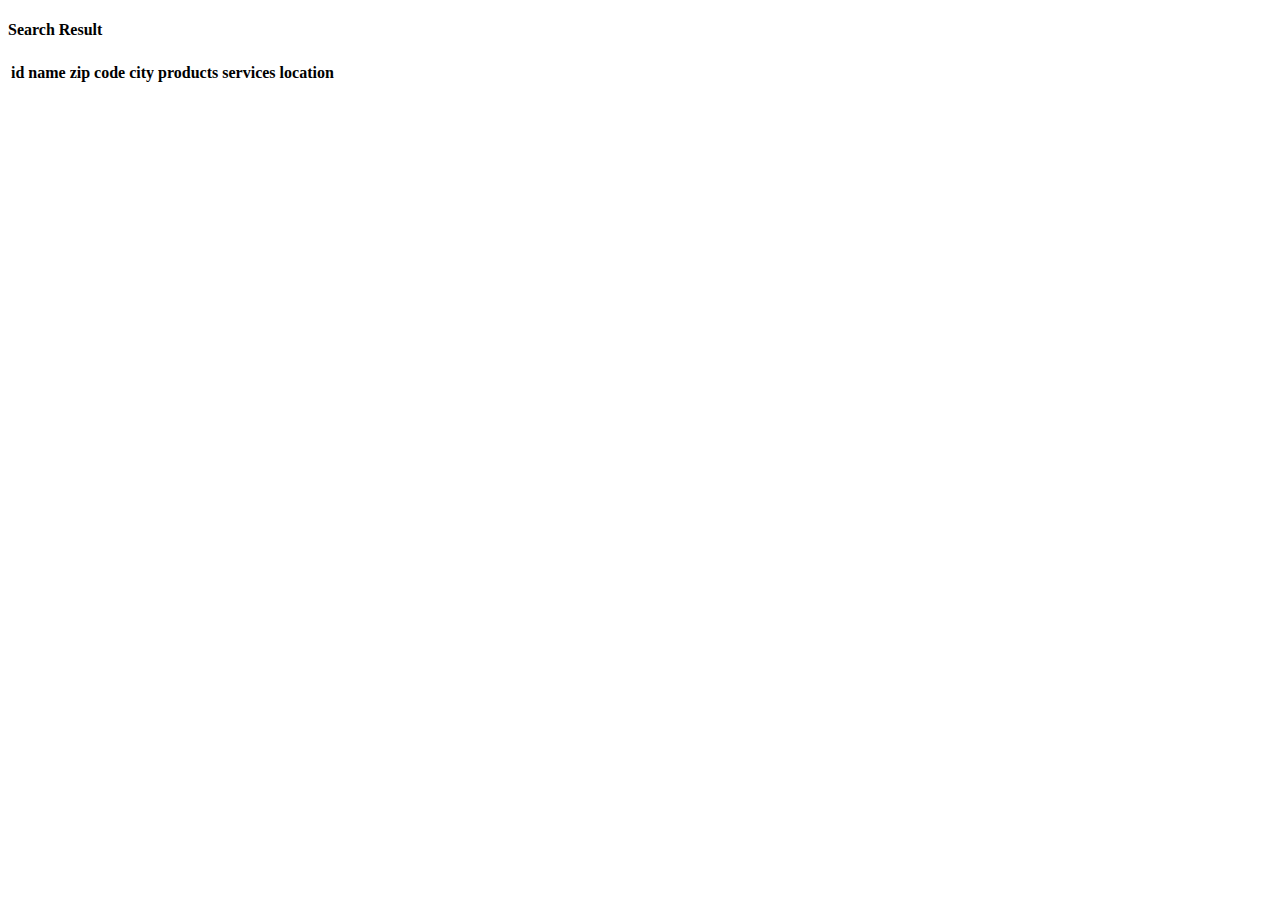
<file: spring-data-solr-demo-starbucks/src/main/resources/templates/fragments/searchResult.html>
<!DOCTYPE html>
<html xmlns="http://www.w3.org/1999/xhtml"
      xmlns:th="http://www.thymeleaf.org">
<head>
    <meta charset="UTF-8"/>
</head>
<body>
<div th:fragment="searchResult">
    <div class="container" th:if="${searchResult.size()} > 0">
        <div class="page-header">
            <h4 th:text="'Search Result - Count('+ ${searchResult.size()} +')'">Search Result</h4>
        </div>
        <table class="table table-bordered table-striped table-hover">
            <thead>
            <tr>
                <th>id</th>
                <th>name</th>
                <th>zip code</th>
                <th>city</th>
                <th>products</th>
                <th>services</th>
                <th>location</th>
            </tr>
            </thead>
            <tbody>
            <tr th:each="store : ${searchResult}">
                <td th:text="${store.id}"/>
                <td th:text="${store.name}"/>
                <td th:text="${store.zipCode}"/>
                <td th:text="${store.city}"/>
                <td>
                    <table class="table">
                        <tbody>
                        <tr th:each="productValue : ${store.products}">
                            <label th:text="${productValue}"/>
                        </tr>
                        </tbody>
                    </table>
                </td>
                <td>
                    <table class="table">
                        <tbody>
                        <tr th:each="serviceValue : ${store.services}">
                            <label th:text="${serviceValue}"/>
                        </tr>
                        </tbody>
                    </table>
                </td>
                <td th:text="${store.location}"/>
            </tr>
            </tbody>
        </table>
    </div>
</div>
</body>
</html>
</file>
<file: src/main/asciidoc/reveal.js/css/theme/solarized_tux.css>
@import url(../../lib/font/league-gothic/league-gothic.css);
@import url(https://fonts.googleapis.com/css?family=Lato:400,700,400italic,700italic);

/**
 * Solarized Light theme for reveal.js.
 * Author: Achim Staebler
 */
/**
 * Solarized colors by Ethan Schoonover
 */
html * {
    color-profile: sRGB;
    rendering-intent: auto;
}

/*********************************************
 * GLOBAL STYLES
 *********************************************/
body {
    background: #fdf6e3;
    background-color: #fdf6e3;
}

.reveal {
    font-family: 'Lato', sans-serif;
    font-size: 36px;
    font-weight: normal;
    color: #657b83;
}

::selection {
    color: #fff;
    background: #d33682;
    text-shadow: none;
}

.reveal .slides > section, .reveal .slides > section > section {
    line-height: 1.3;
    font-weight: inherit;
}

/*********************************************
 * HEADERS
 *********************************************/
.reveal h1, .reveal h2, .reveal h3, .reveal h4, .reveal h5, .reveal h6 {
    margin: 0 0 20px 0;
    color: #586e75;
    font-family: 'League Gothic', Impact, sans-serif;
    font-weight: normal;
    line-height: 1.2;
    letter-spacing: normal;
    text-transform: uppercase;
    text-shadow: none;
    word-wrap: break-word;
}

.reveal h1 {
    font-size: 3.77em;
}

.reveal h2 {
    font-size: 2.11em;
}

.reveal h3 {
    font-size: 1.55em;
}

.reveal h4 {
    font-size: 1em;
}

.reveal h1 {
    text-shadow: none;
}

/*********************************************
 * OTHER
 *********************************************/
.reveal p {
    margin: 20px 0;
    line-height: 1.3;
}

/* Ensure certain elements are never larger than the slide itself */
.reveal img, .reveal video, .reveal iframe {
    max-width: 95%;
    max-height: 95%;
}

.reveal strong, .reveal b {
    font-weight: bold;
}

.reveal em {
    font-style: italic;
}

.reveal ol, .reveal dl, .reveal ul {
    display: inline-block;
    text-align: left;
    margin: 0 0 0 1em;
}

.reveal ol {
    list-style-type: decimal;
}

.reveal ul {
    list-style-type: disc;
}

.reveal ul ul {
    list-style-type: square;
}

.reveal ul ul ul {
    list-style-type: circle;
}

.reveal ul ul, .reveal ul ol, .reveal ol ol, .reveal ol ul {
    display: block;
    margin-left: 40px;
}

.reveal dt {
    font-weight: bold;
}

.reveal dd {
    margin-left: 40px;
}

.reveal q, .reveal blockquote {
    quotes: none;
}

.reveal blockquote {
    display: block;
    position: relative;
    width: 70%;
    margin: 20px auto;
    padding: 5px;
    font-style: italic;
    background: rgba(255, 255, 255, 0.05);
    box-shadow: 0px 0px 2px rgba(0, 0, 0, 0.2);
}

.reveal blockquote p:first-child, .reveal blockquote p:last-child {
    display: inline-block;
}

.reveal q {
    font-style: italic;
}

.reveal pre {
    display: block;
    position: relative;
    width: 95%;
    margin: 20px auto;
    text-align: left;
    font-size: 0.55em;
    font-family: monospace;
    line-height: 1.2em;
    word-wrap: break-word;
    box-shadow: 0px 0px 6px rgba(0, 0, 0, 0.3);
}

.reveal code {
    font-family: monospace;
}

.reveal pre code {
    display: block;
    padding: 5px;
    overflow: auto;
    max-height: 600px;
    max-width: 1000px;
    word-wrap: normal;
    background: #FFFFFF;
    color: #657b83;
    font-size: 0.77em;
}

.reveal table {
    margin: auto;
    border-collapse: collapse;
    border-spacing: 0;
    width: 95%;
}

.reveal table th {
    font-weight: bold;
}

.reveal table th, .reveal table td {
    text-align: left;
    padding: 0.2em 0.5em 0.2em 0.5em;
    border-bottom: 1px solid;
    font-size: 0.5em;
}

.reveal table th[align="center"], .reveal table td[align="center"] {
    text-align: center;
}

.reveal table th[align="right"], .reveal table td[align="right"] {
    text-align: right;
}

.reveal table tr:last-child td {
    border-bottom: none;
}

.reveal sup {
    vertical-align: super;
}

.reveal sub {
    vertical-align: sub;
}

.reveal small {
    display: inline-block;
    font-size: 0.6em;
    line-height: 1.2em;
    vertical-align: top;
}

.reveal small * {
    vertical-align: top;
}

/*********************************************
 * LINKS
 *********************************************/
.reveal a {
    color: #268bd2;
    text-decoration: none;
    -webkit-transition: color 0.15s ease;
    -moz-transition: color 0.15s ease;
    transition: color 0.15s ease;
}

.reveal a:hover {
    color: #78bae6;
    text-shadow: none;
    border: none;
}

.reveal .roll span:after {
    color: #fff;
    background: #1a6291;
}

/*********************************************
 * IMAGES
 *********************************************/
.reveal section img {
    margin: 15px 0px;
    background: rgba(255, 255, 255, 0.12);
    border: 4px solid #657b83;
    box-shadow: 0 0 10px rgba(0, 0, 0, 0.15);
}

.reveal a img {
    -webkit-transition: all 0.15s linear;
    -moz-transition: all 0.15s linear;
    transition: all 0.15s linear;
}

.reveal a:hover img {
    background: rgba(255, 255, 255, 0.2);
    border-color: #268bd2;
    box-shadow: 0 0 20px rgba(0, 0, 0, 0.55);
}

/*********************************************
 * NAVIGATION CONTROLS
 *********************************************/
.reveal .controls div.navigate-left, .reveal .controls div.navigate-left.enabled {
    border-right-color: #268bd2;
}

.reveal .controls div.navigate-right, .reveal .controls div.navigate-right.enabled {
    border-left-color: #268bd2;
}

.reveal .controls div.navigate-up, .reveal .controls div.navigate-up.enabled {
    border-bottom-color: #268bd2;
}

.reveal .controls div.navigate-down, .reveal .controls div.navigate-down.enabled {
    border-top-color: #268bd2;
}

.reveal .controls div.navigate-left.enabled:hover {
    border-right-color: #78bae6;
}

.reveal .controls div.navigate-right.enabled:hover {
    border-left-color: #78bae6;
}

.reveal .controls div.navigate-up.enabled:hover {
    border-bottom-color: #78bae6;
}

.reveal .controls div.navigate-down.enabled:hover {
    border-top-color: #78bae6;
}

/*********************************************
 * PROGRESS BAR
 *********************************************/
.reveal .progress {
    background: rgba(0, 0, 0, 0.2);
}

.reveal .progress span {
    background: #268bd2;
    -webkit-transition: width 800ms cubic-bezier(0.26, 0.86, 0.44, 0.985);
    -moz-transition: width 800ms cubic-bezier(0.26, 0.86, 0.44, 0.985);
    transition: width 800ms cubic-bezier(0.26, 0.86, 0.44, 0.985);
}

/*********************************************
 * SLIDE NUMBER
 *********************************************/
.reveal .slide-number {
    color: #268bd2;
}
</file>
<file: src/main/asciidoc/reveal.js/lib/css/zenburn.css>
/*

Zenburn style from voldmar.ru (c) Vladimir Epifanov <voldmar@voldmar.ru>
based on dark.css by Ivan Sagalaev

*/

.hljs {
  display: block; padding: 0.5em;
  background: #3F3F3F;
  color: #DCDCDC;
}

.hljs-keyword,
.hljs-tag,
.css .hljs-class,
.css .hljs-id,
.lisp .hljs-title,
.nginx .hljs-title,
.hljs-request,
.hljs-status,
.clojure .hljs-attribute {
  color: #E3CEAB;
}

.django .hljs-template_tag,
.django .hljs-variable,
.django .hljs-filter .hljs-argument {
  color: #DCDCDC;
}

.hljs-number,
.hljs-date {
  color: #8CD0D3;
}

.dos .hljs-envvar,
.dos .hljs-stream,
.hljs-variable,
.apache .hljs-sqbracket {
  color: #EFDCBC;
}

.dos .hljs-flow,
.diff .hljs-change,
.python .exception,
.python .hljs-built_in,
.hljs-literal,
.tex .hljs-special {
  color: #EFEFAF;
}

.diff .hljs-chunk,
.hljs-subst {
  color: #8F8F8F;
}

.dos .hljs-keyword,
.python .hljs-decorator,
.hljs-title,
.haskell .hljs-type,
.diff .hljs-header,
.ruby .hljs-class .hljs-parent,
.apache .hljs-tag,
.nginx .hljs-built_in,
.tex .hljs-command,
.hljs-prompt {
    color: #efef8f;
}

.dos .hljs-winutils,
.ruby .hljs-symbol,
.ruby .hljs-symbol .hljs-string,
.ruby .hljs-string {
  color: #DCA3A3;
}

.diff .hljs-deletion,
.hljs-string,
.hljs-tag .hljs-value,
.hljs-preprocessor,
.hljs-pragma,
.hljs-built_in,
.sql .hljs-aggregate,
.hljs-javadoc,
.smalltalk .hljs-class,
.smalltalk .hljs-localvars,
.smalltalk .hljs-array,
.css .hljs-rules .hljs-value,
.hljs-attr_selector,
.hljs-pseudo,
.apache .hljs-cbracket,
.tex .hljs-formula,
.coffeescript .hljs-attribute {
  color: #CC9393;
}

.hljs-shebang,
.diff .hljs-addition,
.hljs-comment,
.java .hljs-annotation,
.hljs-template_comment,
.hljs-pi,
.hljs-doctype {
  color: #7F9F7F;
}

.coffeescript .javascript,
.javascript .xml,
.tex .hljs-formula,
.xml .javascript,
.xml .vbscript,
.xml .css,
.xml .hljs-cdata {
  opacity: 0.5;
}
</file>
<file: src/main/asciidoc/reveal.js/test/qunit-1.12.0.css>
/**
 * QUnit v1.12.0 - A JavaScript Unit Testing Framework
 *
 * http://qunitjs.com
 *
 * Copyright 2012 jQuery Foundation and other contributors
 * Released under the MIT license.
 * http://jquery.org/license
 */

/** Font Family and Sizes */

#qunit-tests, #qunit-header, #qunit-banner, #qunit-testrunner-toolbar, #qunit-userAgent, #qunit-testresult {
	font-family: "Helvetica Neue Light", "HelveticaNeue-Light", "Helvetica Neue", Calibri, Helvetica, Arial, sans-serif;
}

#qunit-testrunner-toolbar, #qunit-userAgent, #qunit-testresult, #qunit-tests li { font-size: small; }
#qunit-tests { font-size: smaller; }


/** Resets */

#qunit-tests, #qunit-header, #qunit-banner, #qunit-userAgent, #qunit-testresult, #qunit-modulefilter {
	margin: 0;
	padding: 0;
}


/** Header */

#qunit-header {
	padding: 0.5em 0 0.5em 1em;

	color: #8699a4;
	background-color: #0d3349;

	font-size: 1.5em;
	line-height: 1em;
	font-weight: normal;

	border-radius: 5px 5px 0 0;
	-moz-border-radius: 5px 5px 0 0;
	-webkit-border-top-right-radius: 5px;
	-webkit-border-top-left-radius: 5px;
}

#qunit-header a {
	text-decoration: none;
	color: #c2ccd1;
}

#qunit-header a:hover,
#qunit-header a:focus {
	color: #fff;
}

#qunit-testrunner-toolbar label {
	display: inline-block;
	padding: 0 .5em 0 .1em;
}

#qunit-banner {
	height: 5px;
}

#qunit-testrunner-toolbar {
	padding: 0.5em 0 0.5em 2em;
	color: #5E740B;
	background-color: #eee;
	overflow: hidden;
}

#qunit-userAgent {
	padding: 0.5em 0 0.5em 2.5em;
	background-color: #2b81af;
	color: #fff;
	text-shadow: rgba(0, 0, 0, 0.5) 2px 2px 1px;
}

#qunit-modulefilter-container {
	float: right;
}

/** Tests: Pass/Fail */

#qunit-tests {
	list-style-position: inside;
}

#qunit-tests li {
	padding: 0.4em 0.5em 0.4em 2.5em;
	border-bottom: 1px solid #fff;
	list-style-position: inside;
}

#qunit-tests.hidepass li.pass, #qunit-tests.hidepass li.running  {
	display: none;
}

#qunit-tests li strong {
	cursor: pointer;
}

#qunit-tests li a {
	padding: 0.5em;
	color: #c2ccd1;
	text-decoration: none;
}
#qunit-tests li a:hover,
#qunit-tests li a:focus {
	color: #000;
}

#qunit-tests li .runtime {
	float: right;
	font-size: smaller;
}

.qunit-assert-list {
	margin-top: 0.5em;
	padding: 0.5em;

	background-color: #fff;

	border-radius: 5px;
	-moz-border-radius: 5px;
	-webkit-border-radius: 5px;
}

.qunit-collapsed {
	display: none;
}

#qunit-tests table {
	border-collapse: collapse;
	margin-top: .2em;
}

#qunit-tests th {
	text-align: right;
	vertical-align: top;
	padding: 0 .5em 0 0;
}

#qunit-tests td {
	vertical-align: top;
}

#qunit-tests pre {
	margin: 0;
	white-space: pre-wrap;
	word-wrap: break-word;
}

#qunit-tests del {
	background-color: #e0f2be;
	color: #374e0c;
	text-decoration: none;
}

#qunit-tests ins {
	background-color: #ffcaca;
	color: #500;
	text-decoration: none;
}

/*** Test Counts */

#qunit-tests b.counts                       { color: black; }
#qunit-tests b.passed                       { color: #5E740B; }
#qunit-tests b.failed                       { color: #710909; }

#qunit-tests li li {
	padding: 5px;
	background-color: #fff;
	border-bottom: none;
	list-style-position: inside;
}

/*** Passing Styles */

#qunit-tests li li.pass {
	color: #3c510c;
	background-color: #fff;
	border-left: 10px solid #C6E746;
}

#qunit-tests .pass                          { color: #528CE0; background-color: #D2E0E6; }
#qunit-tests .pass .test-name               { color: #366097; }

#qunit-tests .pass .test-actual,
#qunit-tests .pass .test-expected           { color: #999999; }

#qunit-banner.qunit-pass                    { background-color: #C6E746; }

/*** Failing Styles */

#qunit-tests li li.fail {
	color: #710909;
	background-color: #fff;
	border-left: 10px solid #EE5757;
	white-space: pre;
}

#qunit-tests > li:last-child {
	border-radius: 0 0 5px 5px;
	-moz-border-radius: 0 0 5px 5px;
	-webkit-border-bottom-right-radius: 5px;
	-webkit-border-bottom-left-radius: 5px;
}

#qunit-tests .fail                          { color: #000000; background-color: #EE5757; }
#qunit-tests .fail .test-name,
#qunit-tests .fail .module-name             { color: #000000; }

#qunit-tests .fail .test-actual             { color: #EE5757; }
#qunit-tests .fail .test-expected           { color: green;   }

#qunit-banner.qunit-fail                    { background-color: #EE5757; }


/** Result */

#qunit-testresult {
	padding: 0.5em 0.5em 0.5em 2.5em;

	color: #2b81af;
	background-color: #D2E0E6;

	border-bottom: 1px solid white;
}
#qunit-testresult .module-name {
	font-weight: bold;
}

/** Fixture */

#qunit-fixture {
	position: absolute;
	top: -10000px;
	left: -10000px;
	width: 1000px;
	height: 1000px;
}
</file>
